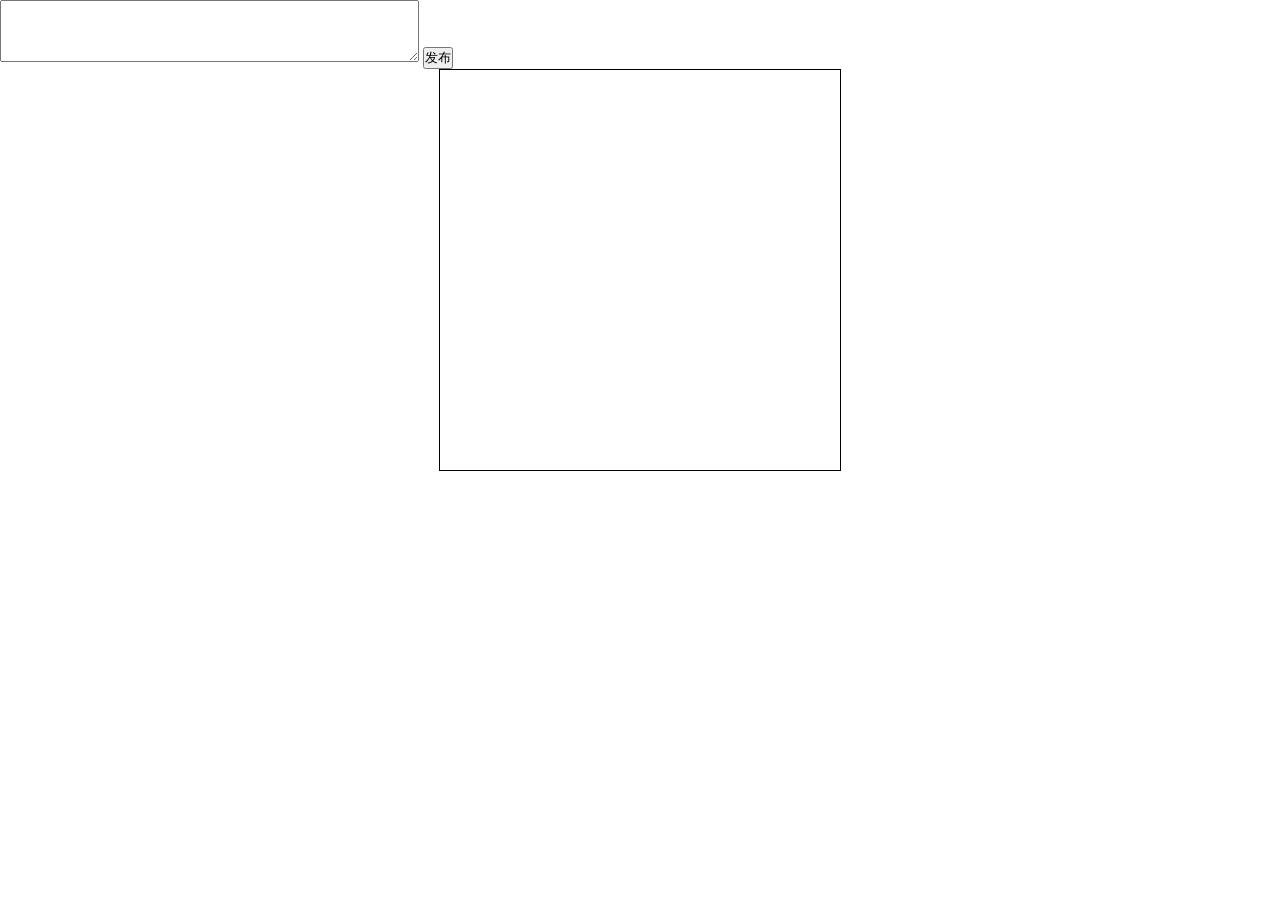
<file: 微博效果/index.html>
<!DOCTYPE html PUBLIC "-//W3C//DTD XHTML 1.0 Transitional//EN" "http://www.w3.org/TR/xhtml1/DTD/xhtml1-transitional.dtd">
<html xmlns="http://www.w3.org/1999/xhtml">
<head>
<meta http-equiv="Content-Type" content="text/html; charset=utf-8" />
<script type="text/javascript" src="js/move2.js"></script>
<title></title>
<style type="text/css">
*{
	padding:0px;
	margin: 0px;
}
#ull{
	width: 400px;
	height: 400px;
	border:1px solid #000;
	margin: 0px  auto;
	overflow: hidden;
}
#ull li{
	border-bottom: 1px grey dashed;
	padding: 5px;
	list-style: none;
	overflow: hidden;
	filter:alpha(opacity:0); 
  opacity: 0; 
}

</style>
<script>
window.onload =  function  () {
	var oBtn =document.getElementById('btn1');
	var oTxt =document.getElementById('txt1');
  var oUll =document.getElementById('ull');
  oBtn.onclick = function(){
  	var oli = document.createElement('li');
  	oli.innerHTML = oTxt.value;
  	oTxt.value = '';
  	if (oUll.children.length > 0) {
  		oUll.insertBefore(oli,oUll.children[0]);
  	} 
  	else{
  		oUll.appendChild(oli);
  	};
  	var iHeight = oli.offsetHeight;
  	oli.style.height ='0';
    startMove(oli,{height:iHeight},function(){
    	startMove(oli,{opacity:100});
    });

  }
}
</script>
</head>
<body>
<textarea id="txt1" rows="4" cols="50"></textarea>
<input id="btn1" type="button" value="发布" />
  <ul id="ull">
  	<li>舒丽琦</li>
  </ul>
</body>
</html>
</file>
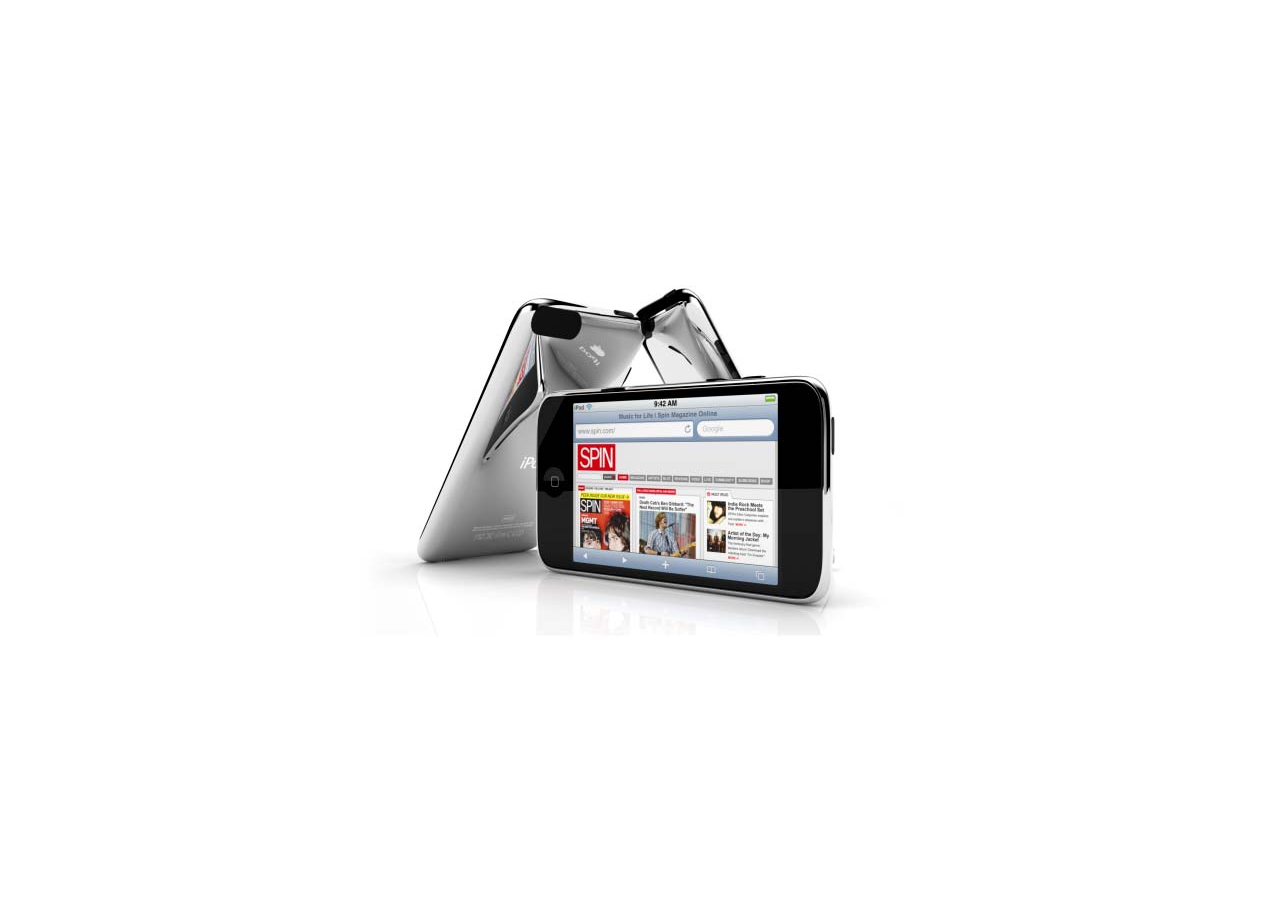
<file: 3525 - 360度图片旋转/zns_demo.html>
﻿<!doctype html>
<html>
<head>
<meta http-equiv="Content-Type" content="text/html; charset=utf-8" />
<link href="style/zns_css.css" type="text/css" rel="stylesheet" />
<title>360度图片旋转 - 智能社 www.zhinengshe.com</title>
<script type="text/javascript" src="http://js.tongji.linezing.com/2880049/tongji.js"></script><noscript><a href="http://www.linezing.com"><img src="http://img.tongji.linezing.com/2880049/tongji.gif"/></a></noscript>
<script src="js/zns_script.js" type="text/javascript"></script>
</head>

<body>
<img id="img1" src="img/0.jpg" />
<div id="bg"></div>
<div id="prog">
	智能社——360度全景展示 载入中......<span>0%</span>
	<div id="bar"></div>
</div>
</body>
</html>
</file>
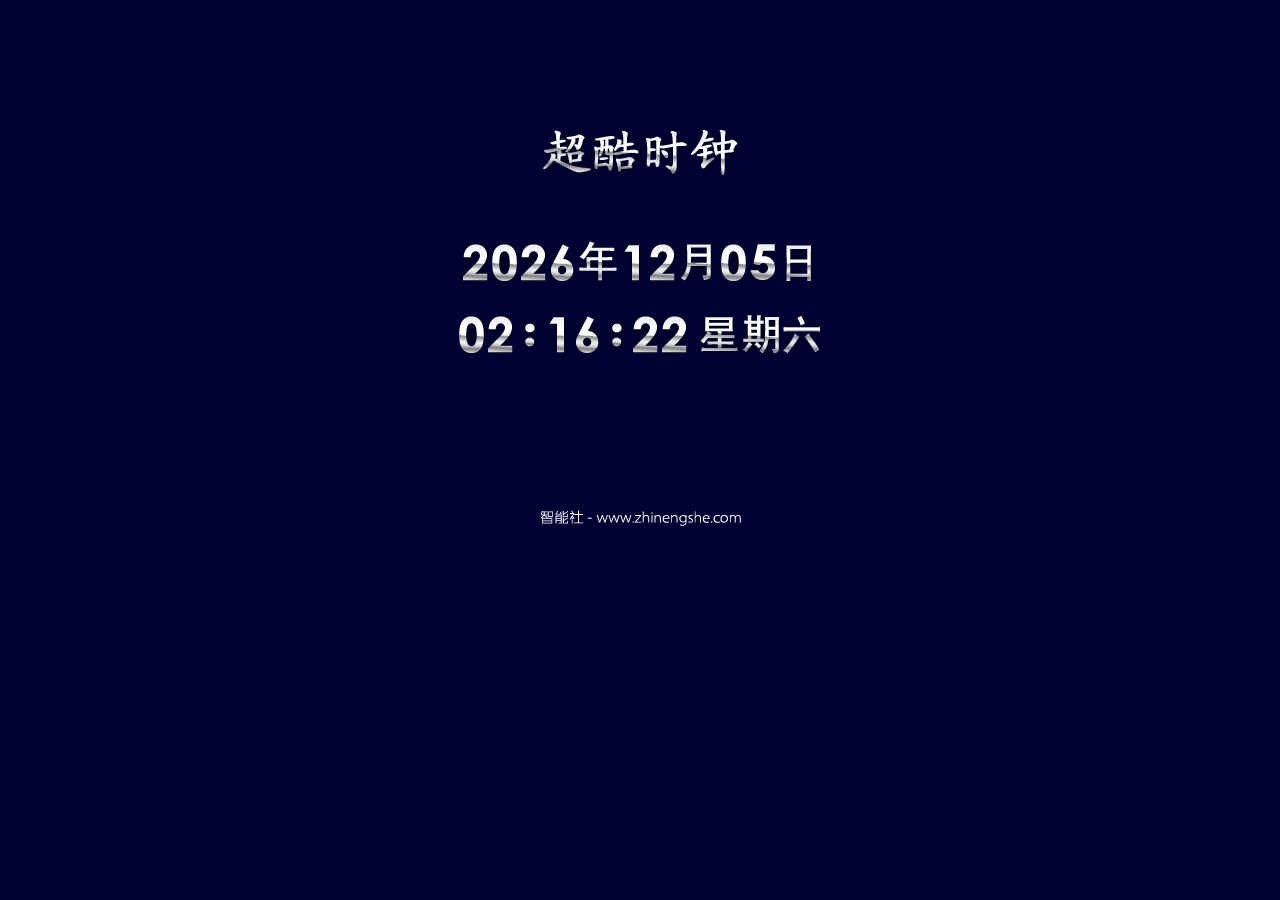
<file: 3527 - 超酷数码钟表/zns_demo.html>
﻿<!doctype html>
<html>
<head>
<meta http-equiv="Content-Type" content="text/html; charset=utf-8" />
<title>超酷数码钟表 - 智能社 - www.zhinengshe.com</title>
<link href="style/zns_style.css" rel="stylesheet" type="text/css" />
<script type="text/javascript" src="http://js.tongji.linezing.com/2880049/tongji.js"></script><noscript><a href="http://www.linezing.com"><img src="http://img.tongji.linezing.com/2880049/tongji.gif"/></a></noscript>
<script type="text/javascript" src="js/zns_demo.js"></script>
</head>

<body>

<div id="clock" class="date">
    <h2><img src="images/title.png" /></h2>
    <div class="year">
        <img class="num" src="images/0.png" alt="0" />
        <img class="num" src="images/0.png" alt="0" />
        <img class="num" src="images/0.png" alt="0" />
        <img class="num" src="images/0.png" alt="0" />
        <img src="images/year.png" alt="year" />
        <img class="num" src="images/0.png" alt="0" />
        <img class="num" src="images/0.png" alt="0" />
        <img src="images/month.png" alt="month" />
        <img class="num" src="images/0.png" alt="0" />
        <img class="num" src="images/0.png" alt="0" />
        <img src="images/seven.png" alt="seven" />
    </div>
    <div class="time">
        <img class="num" src="images/0.png" alt="0" />
        <img class="num" src="images/0.png" alt="0" />
        <img src="images/sign.png" alt="sign" />
        <img class="num" src="images/0.png" alt="0" />
        <img class="num" src="images/0.png" alt="0" />
        <img src="images/sign.png" alt="sign" />
        <img class="num" src="images/0.png" alt="0" />
        <img class="num" src="images/0.png" alt="0" />
        <img class="pos2" src="images/week.png" alt="week" />
        <img class="num2" src="images/one.png" alt="one" />
    </div>
    <div class="url" title="智能社-超酷时钟"><a href="http://www.zhinengshe.com/" target="_blank"><img src="images/zns.png" alt="智能社" /></a></div>
</div>

</body>
</html>
</file>
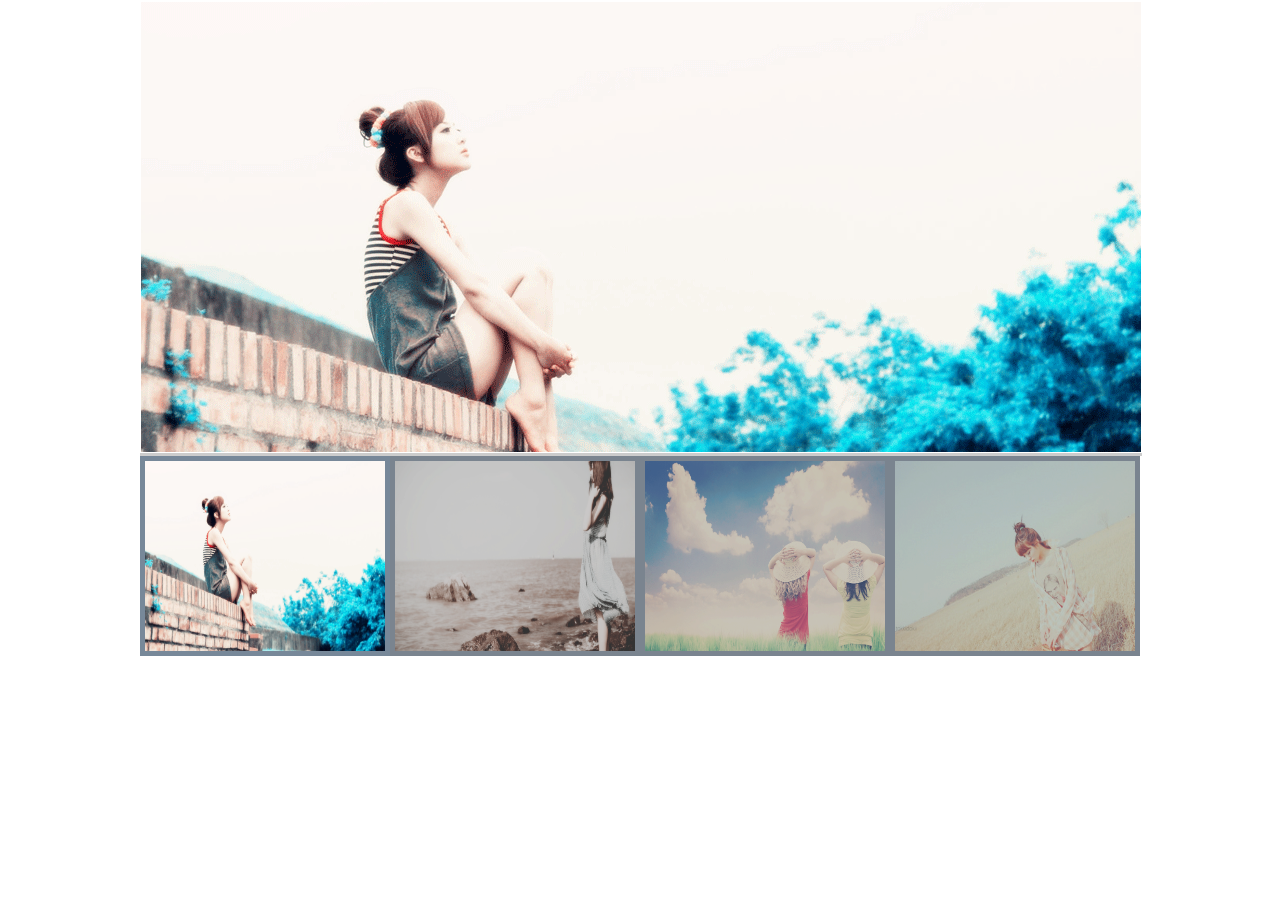
<file: pic/shuliqi.html>
<!DOCTYPE html PUBLIC "-//W3C//DTD XHTML 1.0 Transitional//EN" "http://www.w3.org/TR/xhtml1/DTD/xhtml1-transitional.dtd">
<html xmlns="http://www.w3.org/1999/xhtml">
<head>
<meta http-equiv="Content-Type" content="text/html; charset=utf-8" />
<title></title>
<script type="text/javascript"src="js/move.js">></script>
<link rel="stylesheet" type="text/css" href="css/index1.css">
<script>
function getByClass(oParent,sClass){
    var aEle = document.getElementsByTagName('*');
    var aResult = [];
    for (var i = 0; i < aEle.length; i++) {
        if (aEle[i].className == sClass) {
            aResult.push(aEle[i])
        } 
    };
    return aResult;
}


window.onload = function(){
    var oDiv = document.getElementById('slq_play');
    var oUlBig = document.getElementById('slq_big_pic');
    var oBtnPrev = getByClass(oDiv,'slq_prev')[0];
    var oBtnNext = getByClass(oDiv,'slq_next')[0];
    var oMarkLeft = getByClass(oDiv,'slq_left')[0];
    var oMarkRight = getByClass(oDiv,'slq_right')[0];
    //左右按钮
    oBtnPrev.onmouseover = oMarkLeft.onmouseover = function (){
        startMove(oBtnPrev,'opacity',100);
    }
    oBtnPrev.onmouseout = oMarkLeft.onmouseout = function (){
        startMove(oBtnPrev,'opacity',0);
    }
    oBtnNext.onmouseover =oMarkRight.onmouseover = function (){
        startMove(oBtnNext,'opacity',100);
    }
    oBtnNext.onmouseout = oMarkRight.onmouseout = function (){
        startMove(oBtnNext,'opacity',0);
    }
   
    //小图模糊
    var aLiBig = oUlBig.getElementsByTagName('li');
    var oUlSmall= document.getElementById('slq_small_pic');
    var aLiSmall = oUlSmall.getElementsByTagName('li');
    var now = 0 ;
    var nowzIndex = -20 ;
    for (var i = 0; i < aLiSmall.length; i++) {
        aLiSmall[i].index = i
        aLiSmall[i].onmouseover = function () {
            startMove(this,'opacity',100);
        }
         aLiSmall[i].onmouseout= function () {
            if (this.index != now) {
             startMove(this,'opacity',60); 
            };
        }
    };

    //大图轮播
    for (var i = 0; i < aLiSmall.length; i++) {
        aLiSmall[i].onclick =  function () {
            if (now == this.index) return;
            now = this.index;
            bianhua();
        }
    };

  oBtnPrev.onclick = function () {
    now--;
    if (now == -1) {
      now = aLiSmall.length - 1;
    };
    bianhua ();
  };
  oBtnNext.onclick = function () {
     now++;
     if (now == aLiSmall.length) {
      now = 0;
     };
     bianhua();
  };
    function bianhua(){
            aLiBig[now].style.zIndex =  nowzIndex++;
             for (var i = 0; i < aLiBig.length; i++) {
                 aLiBig[i].style.height = 0;
             };
             startMove(aLiBig[now],'height',450);
             for (var i = 0; i < aLiSmall.length; i++) {
                 startMove(aLiSmall[i],'opacity',60);
             };
             startMove(aLiSmall[now],'opacity',100);

             oUlSmall.style.width = aLiSmall.length* aLiSmall[0].offsetWidth +'px';
             if (now == 0) {
                  startMove (oUlSmall,'left',0);
              }
             else if(now == aLiSmall.length - 2){
                  startMove(oUlSmall,'left',-(now - 2)*aLiSmall[0].offsetWidth)
              } 
             else if(now == aLiSmall.length - 1){
                  startMove(oUlSmall,'left',-(now - 3)*aLiSmall[0].offsetWidth)
              } 
             else{
                  startMove(oUlSmall,'left',-(now - 1)*aLiSmall[0].offsetWidth)
              }
            
    }
   var timer = setInterval(oBtnNext.onclick,2000);
   oDiv.onmouseover = function (){
    clearInterval(timer);
   }
   oDiv.onmouseout = function(){
    timer = setInterval(oBtnNext.onclick,2000);
   }


}
</script>
</head>

<body>
<div id="slq_play" class="slq_playsess">
    <ul id="slq_big_pic" class="slq_bigpic">
    	<div class="slq_prev"></div>
    	<div class="slq_next"></div>
    	<div class="slq_left"></div>
    	<div class="slq_right"></div>
    	<li style="z-index:-30;"><img src="images/1.jpg"></li>
    	<li><img src="images/2.jpg"></li>
    	<li><img src="images/3.jpg"></li>
    	<li><img src="images/4.jpg"></li>
    	<li><img src="images/5.jpg"></li>
    	<li><img src="images/6.jpg"></li>
    	<li><img src="images/7.jpg"></li>
    	<li><img src="images/8.jpg"></li>
    	<li><img src="images/9.jpg"></li>
    	<li><img src="images/10.jpg"></li>
    	<li><img src="images/11.jpg"></li>
    	<li><img src="images/12.jpg"></li>
    </ul>
    <div class="slq_smallpic">
    <ul  id="slq_small_pic" >
    	<li style="filter: 100; opacity: 1;"><img src="images/1.jpg"></li>
    	<li><img src="images/2.jpg"></li>
    	<li><img src="images/3.jpg"></li>
    	<li><img src="images/4.jpg"></li>
        <li><img src="images/5.jpg"></li>
        <li><img src="images/6.jpg"></li>
        <li><img src="images/7.jpg"></li>
        <li><img src="images/8.jpg"></li>
        <li><img src="images/9.jpg"></li>
        <li><img src="images/10.jpg"></li>
        <li><img src="images/11.jpg"></li>
        <li><img src="images/12.jpg"></li>
     </ul>
    </div>
</div>
</body>
</html>
</file>
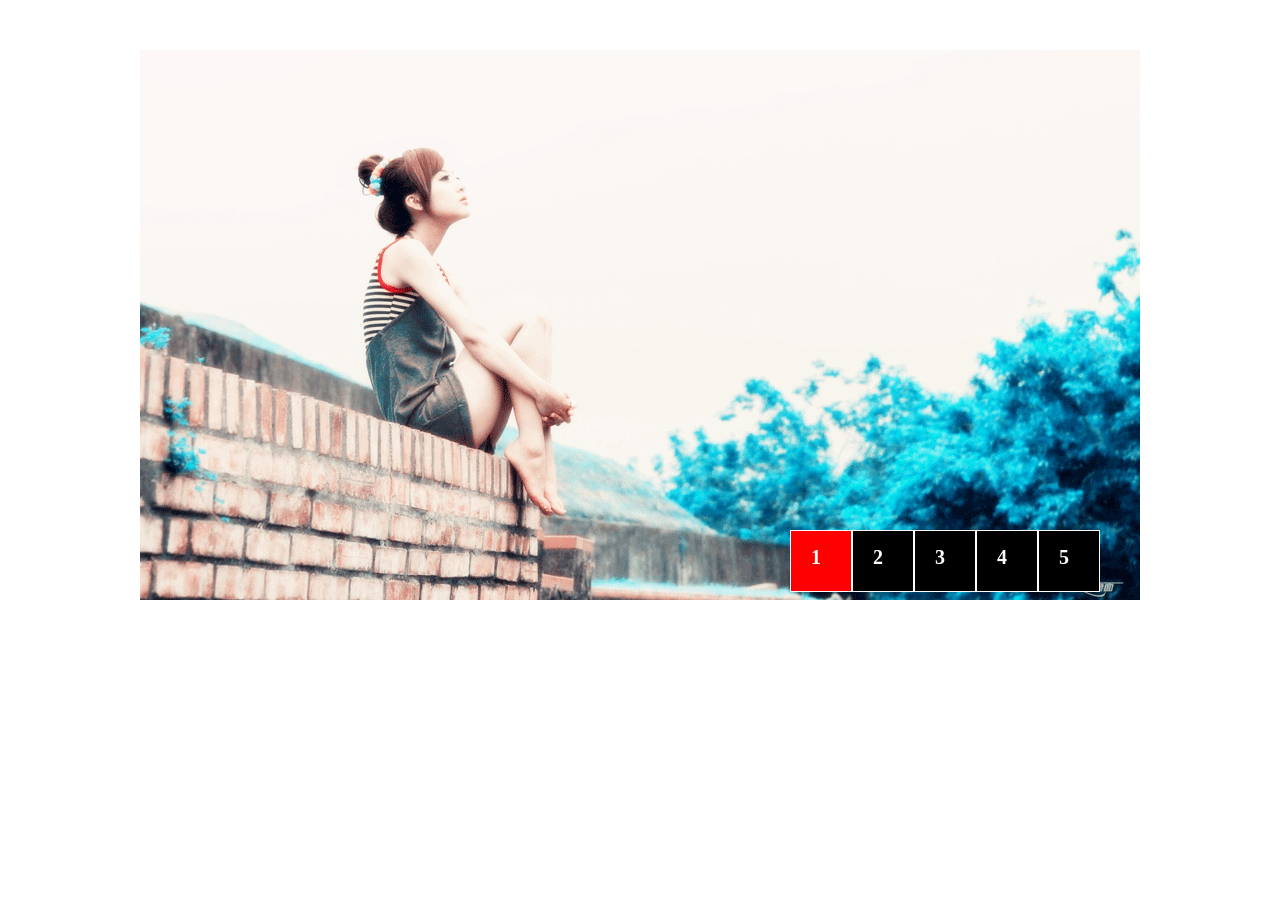
<file: picCarousel2/图片轮播er.html>
<!DOCTYPE html PUBLIC "-//W3C//DTD XHTML 1.0 Transitional//EN" "http://www.w3.org/TR/xhtml1/DTD/xhtml1-transitional.dtd">
<html xmlns="http://www.w3.org/1999/xhtml">
<head>
<meta http-equiv="Content-Type" content="text/html; charset=utf-8" />
<title></title>
<link rel="stylesheet" type="text/css" href="css/index.css">
<script type="text/javascript" src="js/move2.js"></script>
<script>
window.onload = function  () {
   var oDiv = document.getElementById('slq_play');
   var oOl= oDiv.getElementsByTagName('ol')[0];
   var aLi = oOl.getElementsByTagName('li');
   var  oUl = oDiv.getElementsByTagName('ul')[0];
   var aIagLi =  oUl.getElementsByTagName('li');
   var now = 0;
   for (var i = 0; i < aLi.length; i++) {
     aLi[i].index = i;
     aLi[i].onclick = function(){
      now = this.index;
      hanshu ();
    };
  }
  function hanshu () {
    for (var i = 0; i < aLi.length; i++) {
        aLi[i].style.background = '#000';
    };
    aLi[now].style.background= 'red';
    startMove(oUl,{top:-550 * now});
  }
  function next () {
    now ++
    if (now == aLi.length){
        now = 0;
    };
    hanshu()
  }
  var timer = setInterval(next,2000);
  oDiv.onmouseover = function () {
    clearInterval(timer);
  }
 oDiv.onmouseout = function () {
    timer = setInterval(next,2000);
  }

}
</script>
</head>

<body>
<div id="slq_play" class="slq_playsess">
   <ol>
      <li style="background:red">1</li>
      <li>2</li>
      <li>3</li>
      <li>4</li>
      <li>5</li>
   </ol>
   <ul>
     <li style="z-index:1;"><img src="images/1.jpg"></li>
     <li><img src="images/2.jpg"></li>
     <li><img src="images/3.jpg"></li>
     <li><img src="images/4.jpg"></li>
     <li><img src="images/5.jpg"></li>
   </ul>

</div>
</body>
</html>
</file>
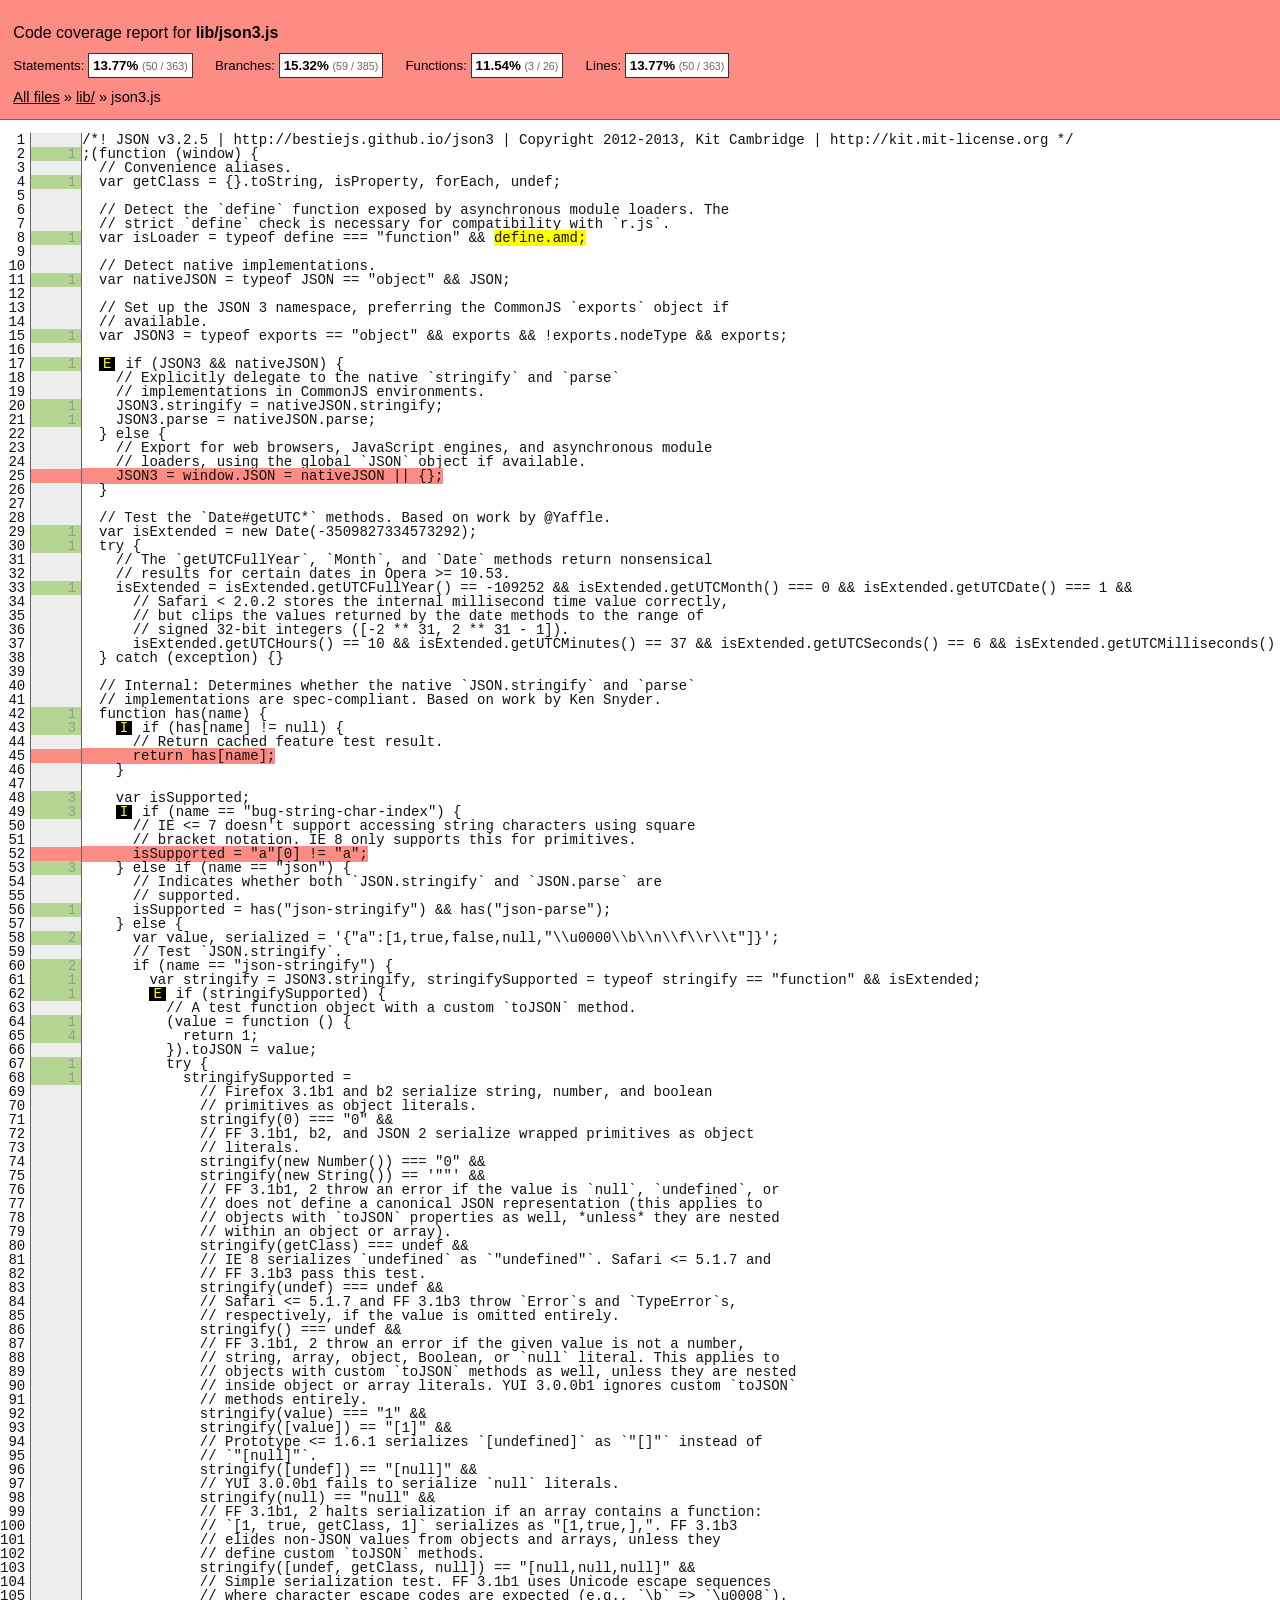
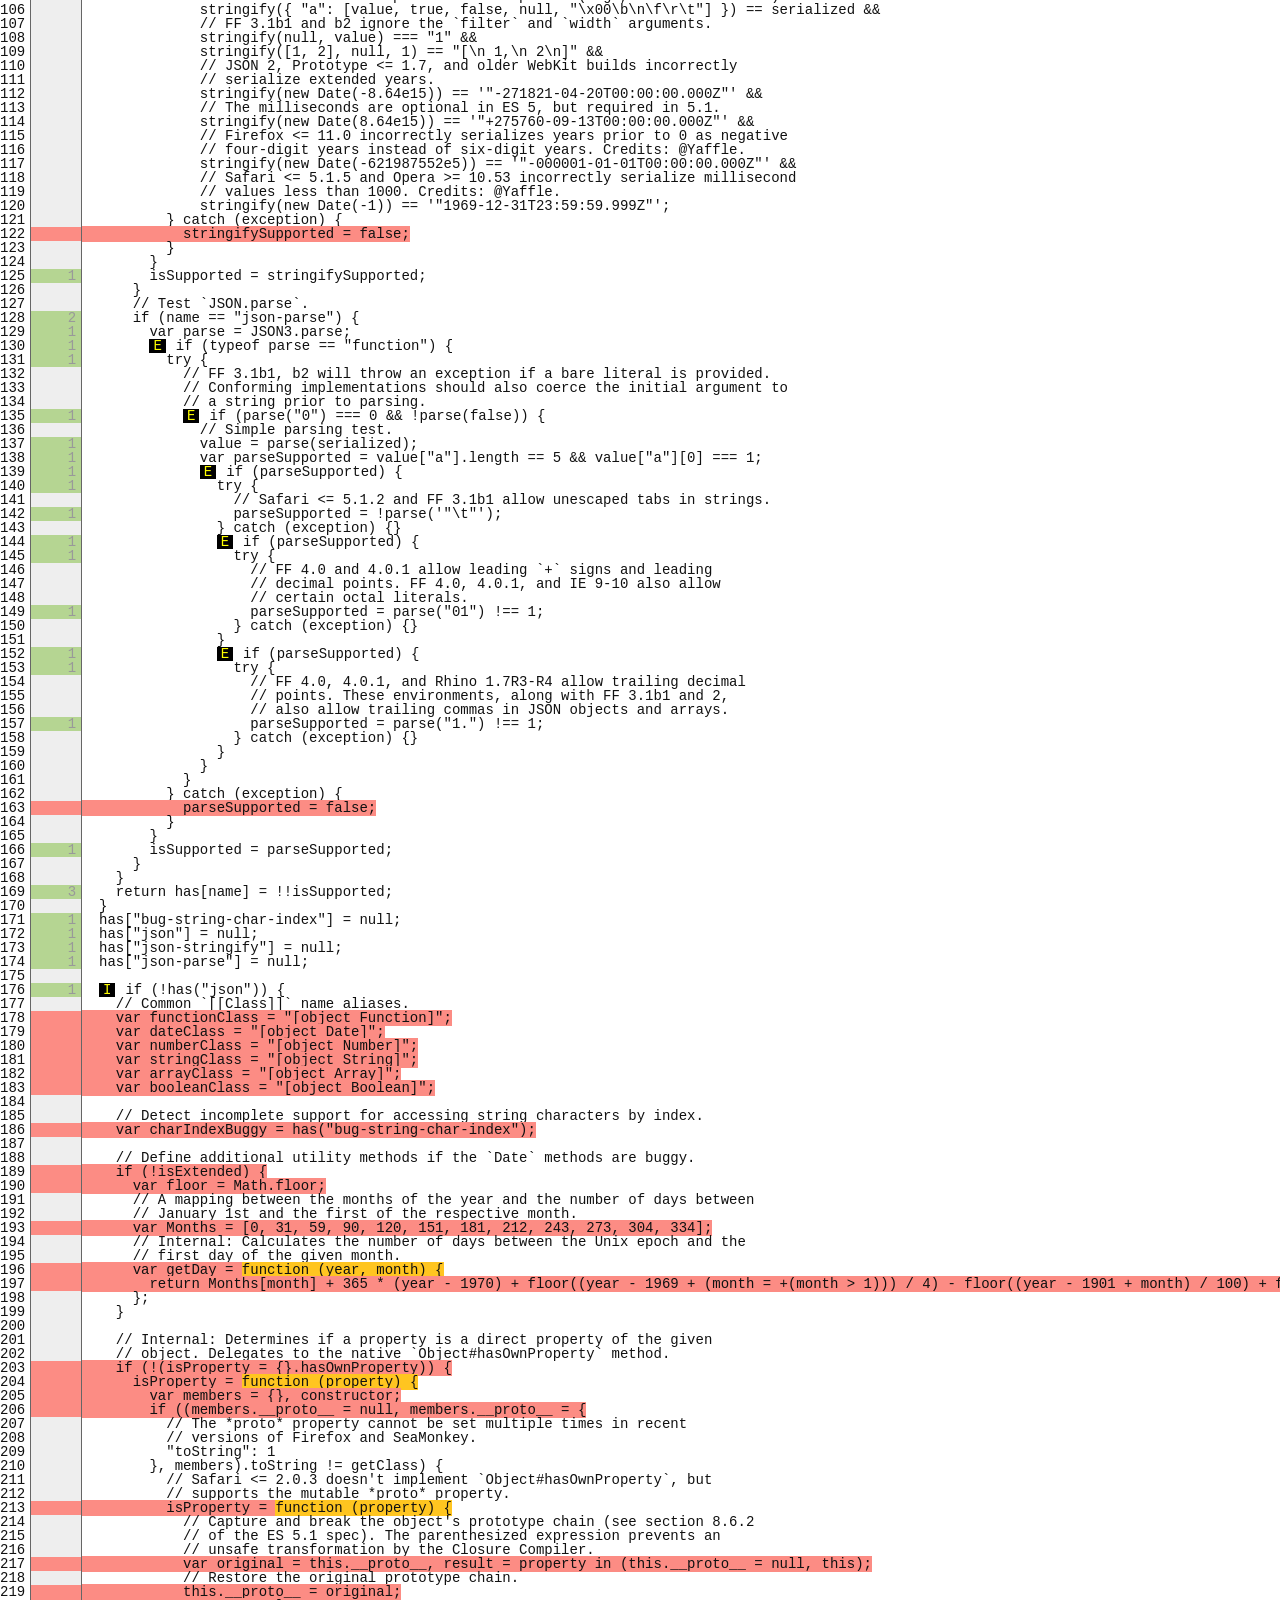
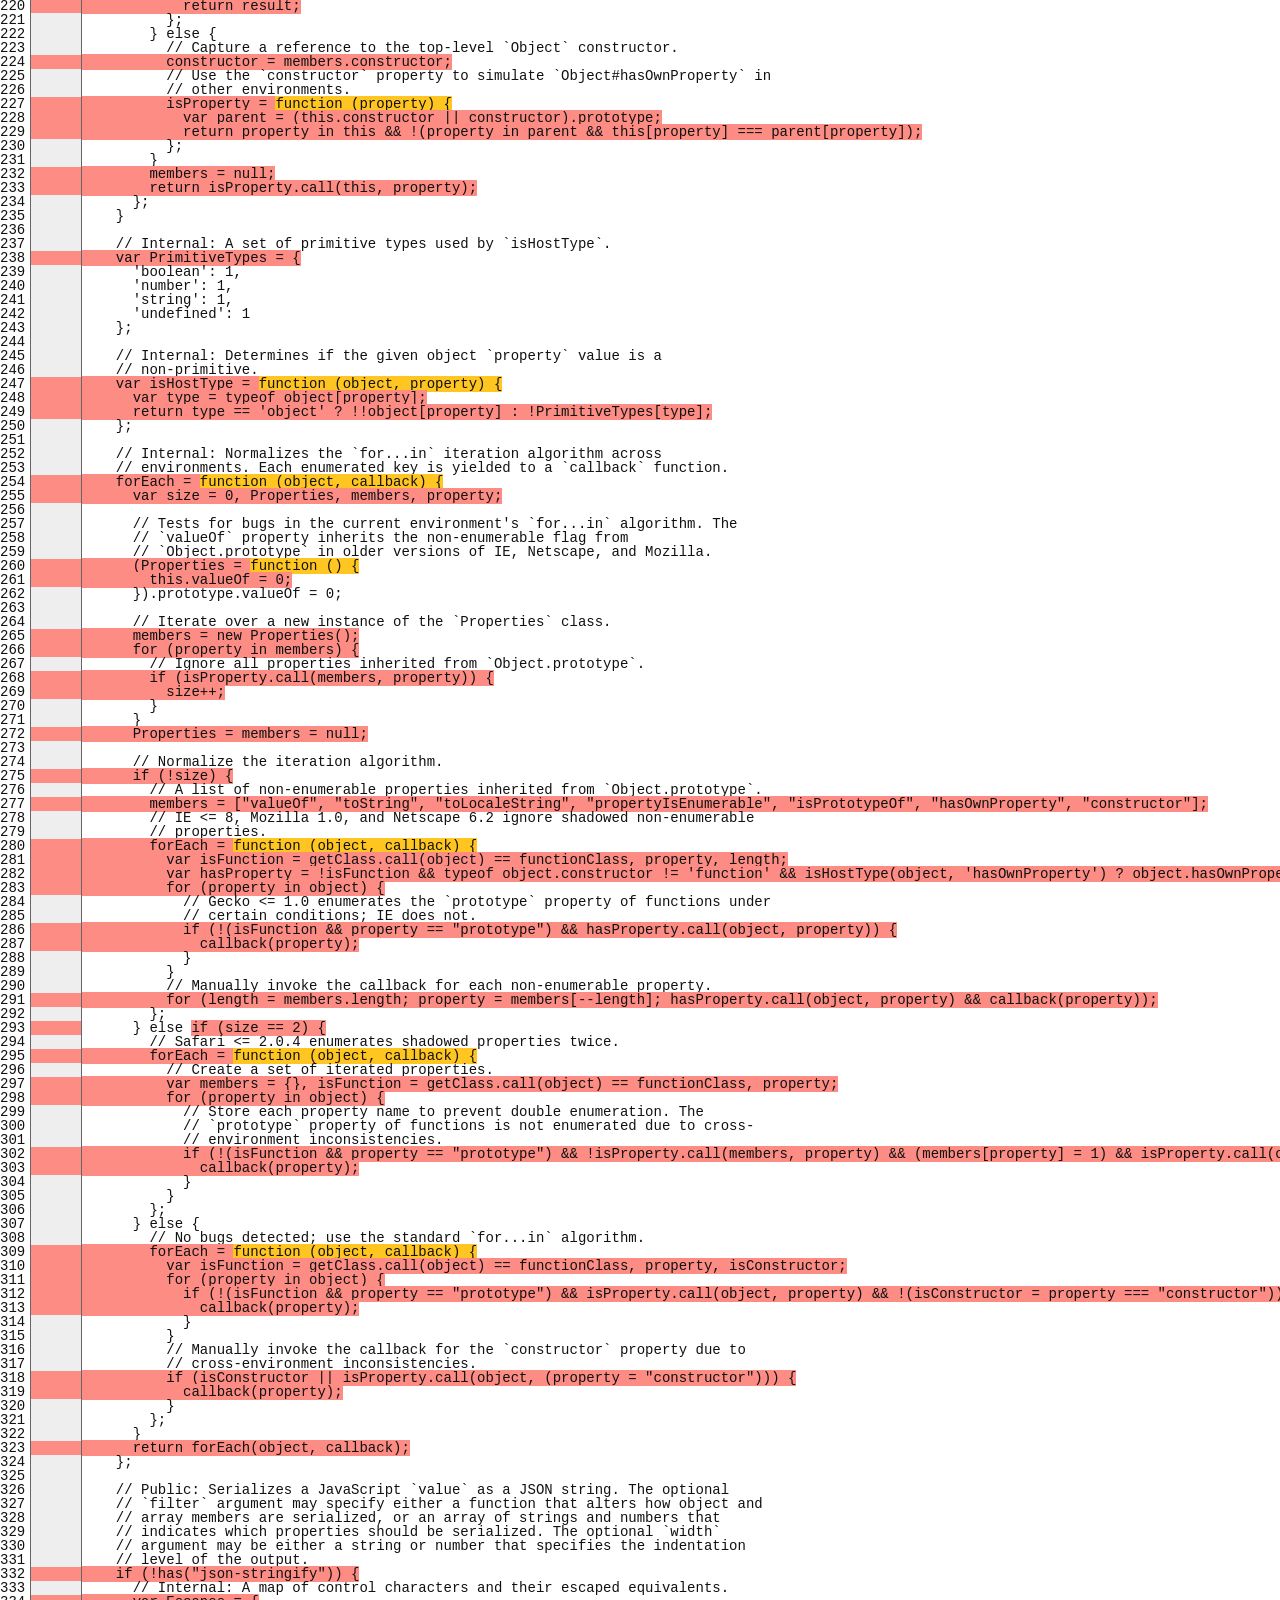
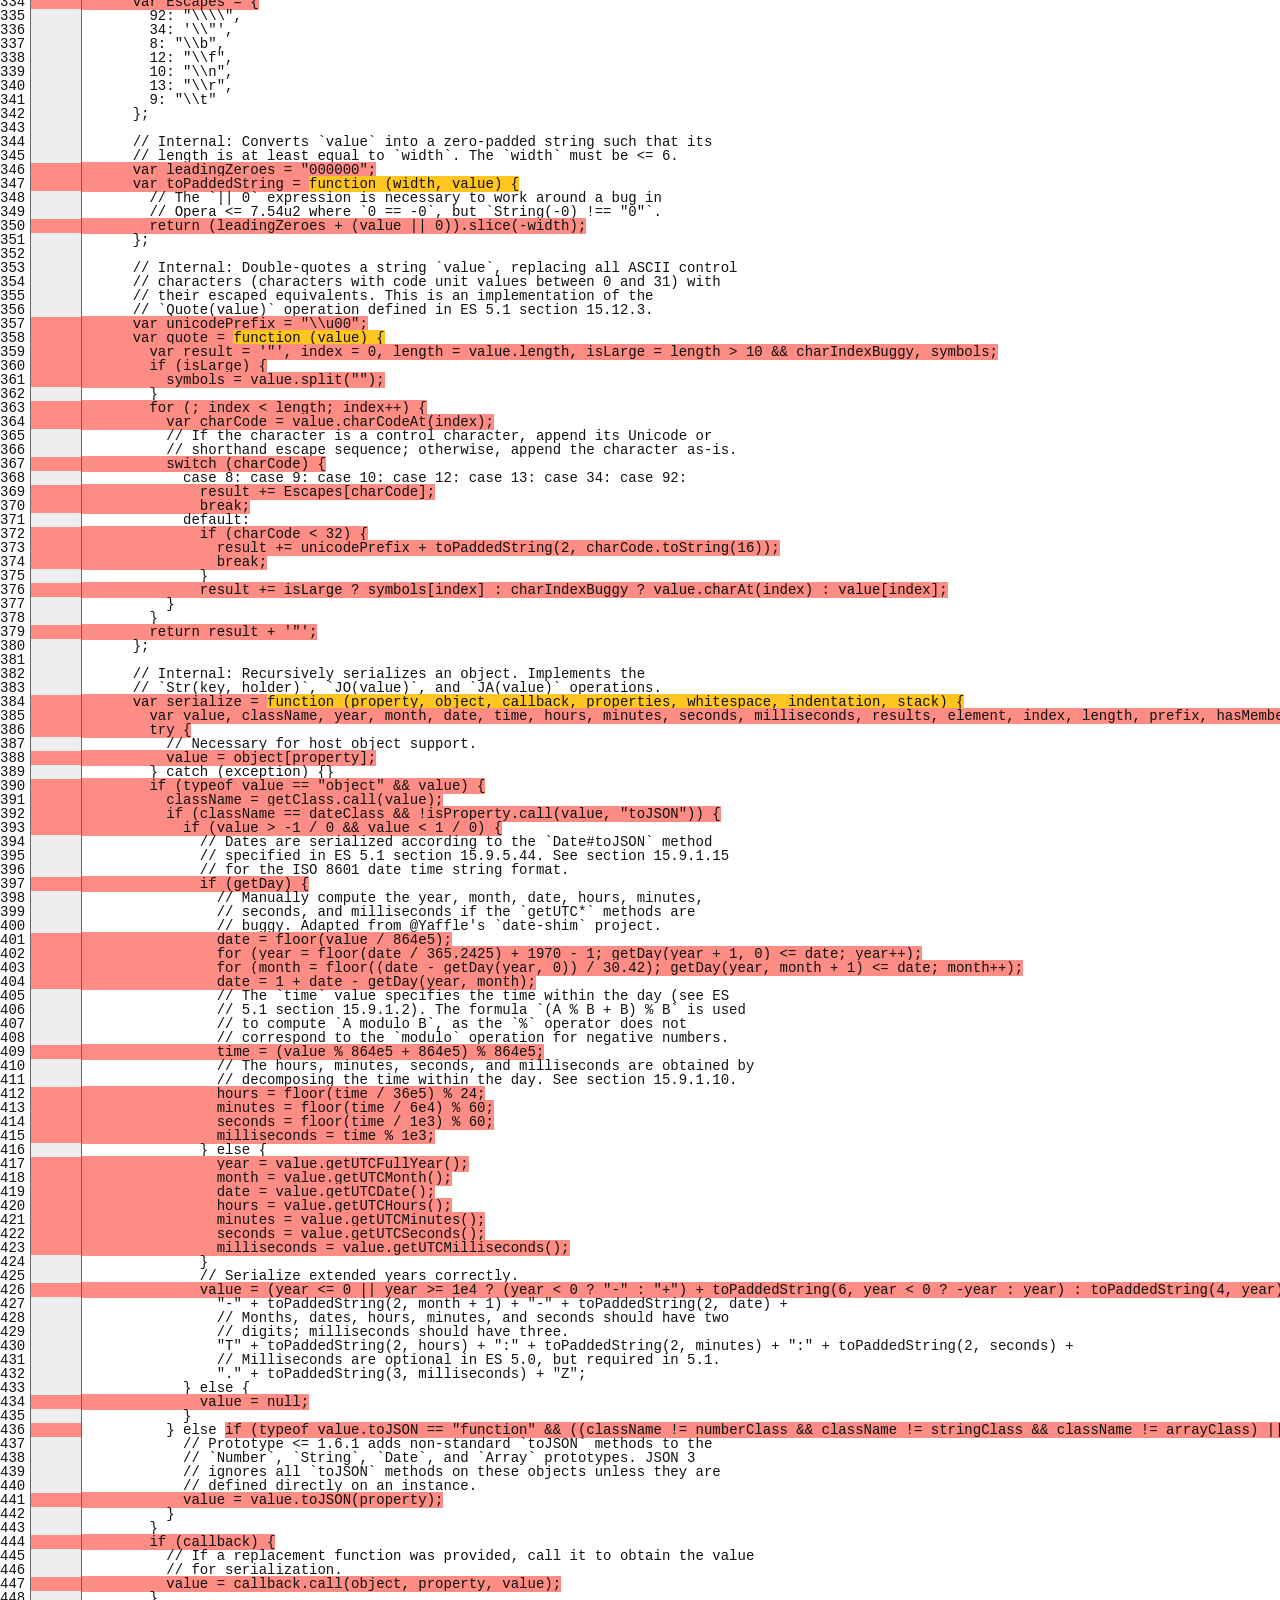
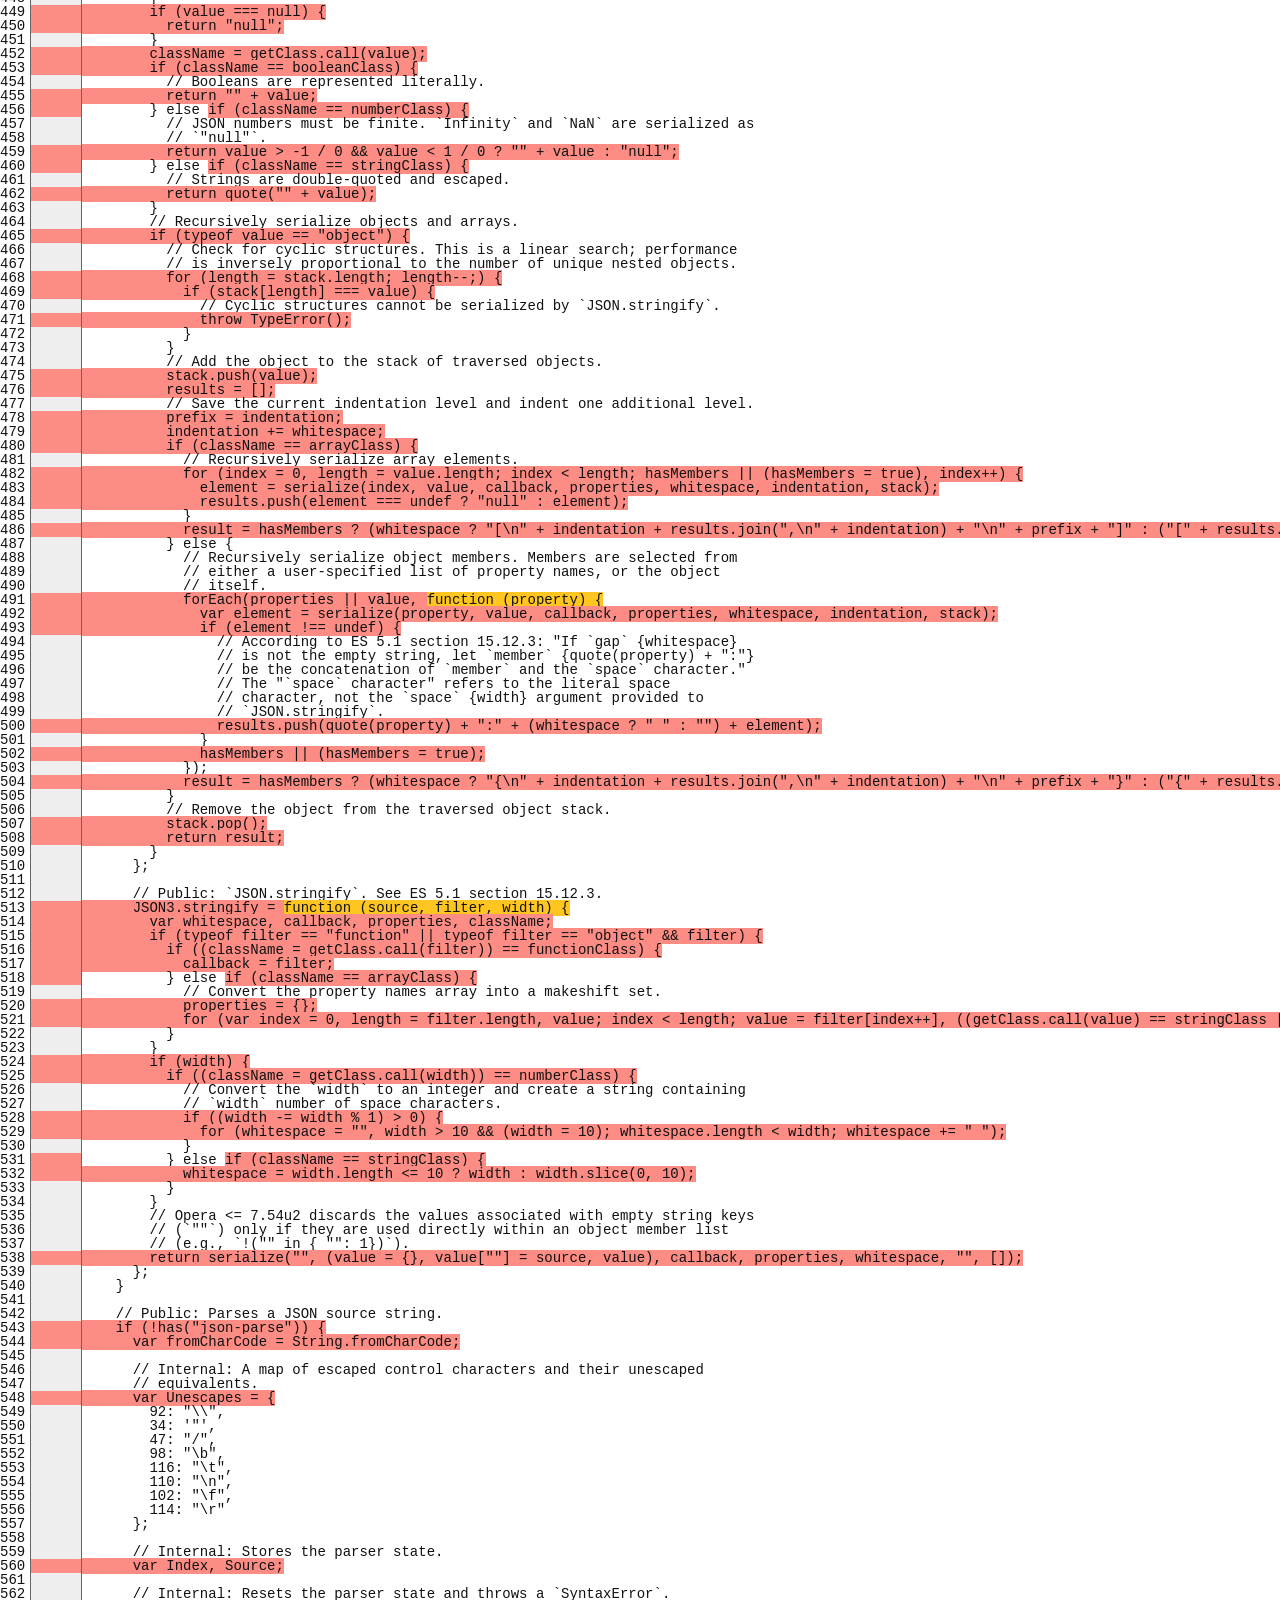
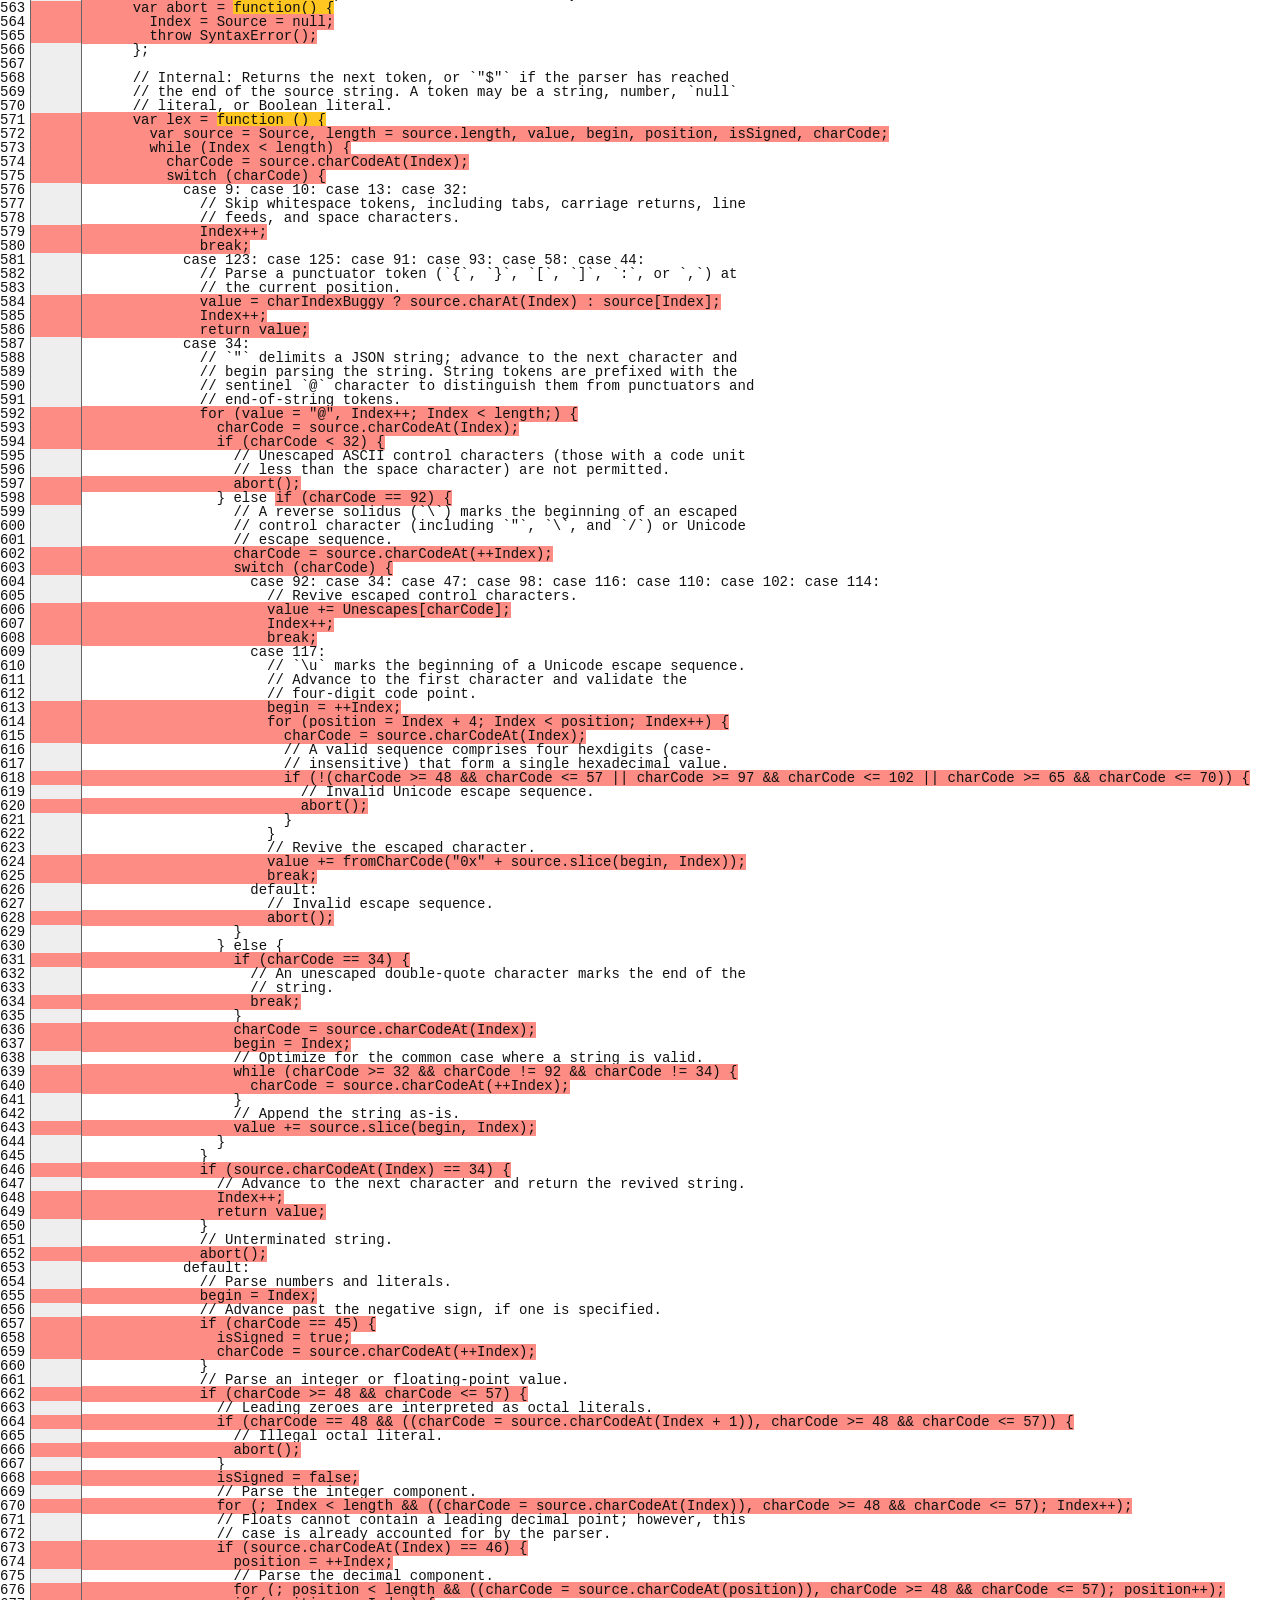
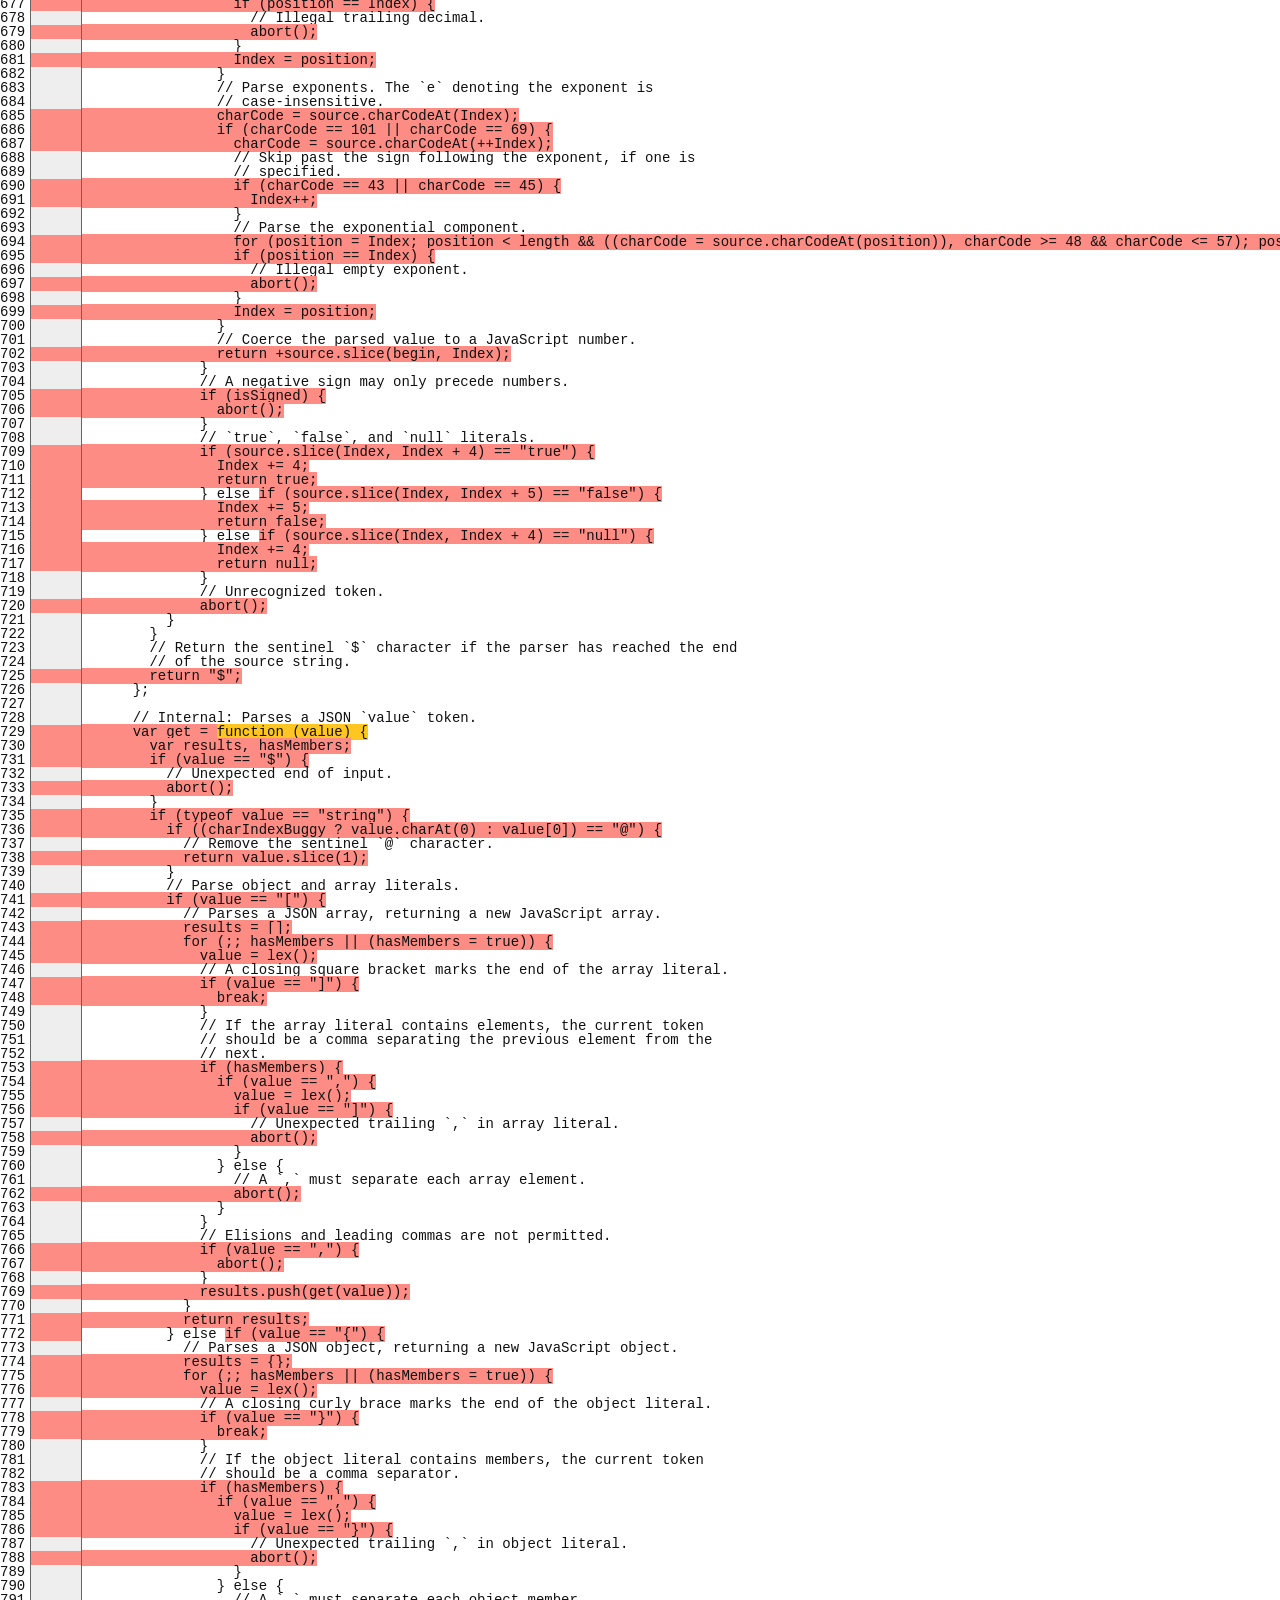
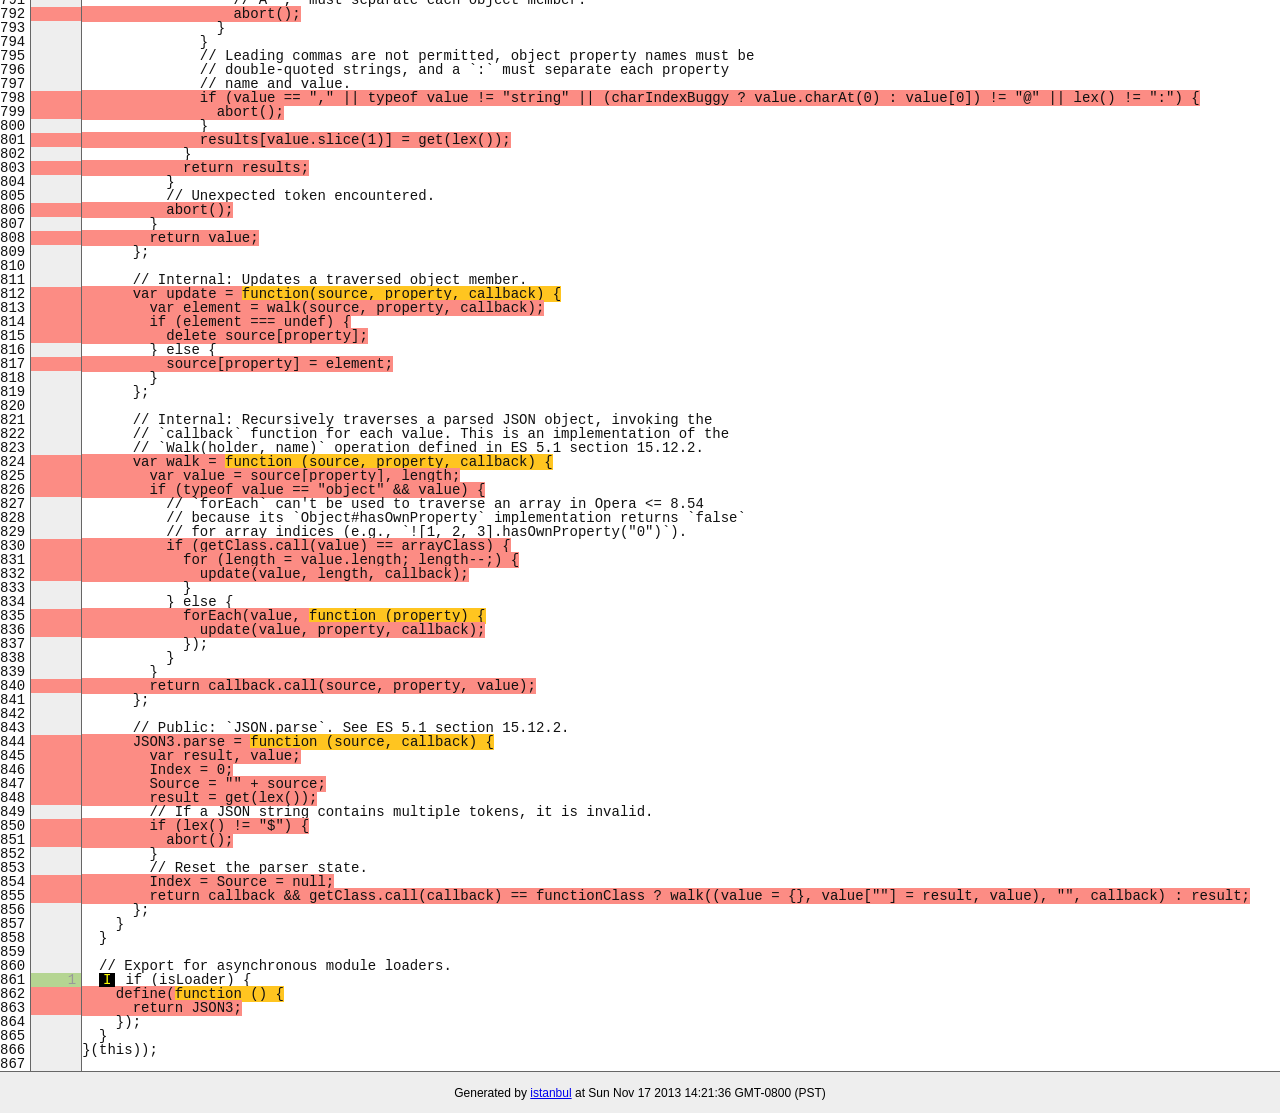
<file: ChatRoom/node_modules/socket.io/node_modules/socket.io-adapter/node_modules/socket.io-parser/node_modules/json3/coverage/lcov-report/lib/json3.js.html>
<!doctype html>
<html lang="en">
<head>
    <title>Code coverage report for lib/json3.js</title>
    <meta charset="utf-8">

    <link rel="stylesheet" href="../prettify.css">

    <style>
        body, html {
            margin:0; padding: 0;
        }
        body {
            font-family: Helvetica Neue, Helvetica,Arial;
            font-size: 10pt;
        }
        div.header, div.footer {
            background: #eee;
            padding: 1em;
        }
        div.header {
            z-index: 100;
            position: fixed;
            top: 0;
            border-bottom: 1px solid #666;
            width: 100%;
        }
        div.footer {
            border-top: 1px solid #666;
        }
        div.body {
            margin-top: 10em;
        }
        div.meta {
            font-size: 90%;
            text-align: center;
        }
        h1, h2, h3 {
            font-weight: normal;
        }
        h1 {
            font-size: 12pt;
        }
        h2 {
            font-size: 10pt;
        }
        pre {
            font-family: Consolas, Menlo, Monaco, monospace;
            margin: 0;
            padding: 0;
            line-height: 14px;
            font-size: 14px;
            -moz-tab-size: 2;
            -o-tab-size:  2;
            tab-size: 2;
        }

        div.path { font-size: 110%; }
        div.path a:link, div.path a:visited { color: #000; }
        table.coverage { border-collapse: collapse; margin:0; padding: 0 }

        table.coverage td {
            margin: 0;
            padding: 0;
            color: #111;
            vertical-align: top;
        }
        table.coverage td.line-count {
            width: 50px;
            text-align: right;
            padding-right: 5px;
        }
        table.coverage td.line-coverage {
            color: #777 !important;
            text-align: right;
            border-left: 1px solid #666;
            border-right: 1px solid #666;
        }

        table.coverage td.text {
        }

        table.coverage td span.cline-any {
            display: inline-block;
            padding: 0 5px;
            width: 40px;
        }
        table.coverage td span.cline-neutral {
            background: #eee;
        }
        table.coverage td span.cline-yes {
            background: #b5d592;
            color: #999;
        }
        table.coverage td span.cline-no {
            background: #fc8c84;
        }

        .cstat-yes { color: #111; }
        .cstat-no { background: #fc8c84; color: #111; }
        .fstat-no { background: #ffc520; color: #111 !important; }
        .cbranch-no { background:  yellow !important; color: #111; }
        .missing-if-branch {
            display: inline-block;
            margin-right: 10px;
            position: relative;
            padding: 0 4px;
            background: black;
            color: yellow;
            xtext-decoration: line-through;
        }
        .missing-if-branch .typ {
            color: inherit !important;
        }

        .entity, .metric { font-weight: bold; }
        .metric { display: inline-block; border: 1px solid #333; padding: 0.3em; background: white; }
        .metric small { font-size: 80%; font-weight: normal; color: #666; }

        div.coverage-summary table { border-collapse: collapse; margin: 3em; font-size: 110%; }
        div.coverage-summary td, div.coverage-summary table  th { margin: 0; padding: 0.25em 1em; border-top: 1px solid #666; border-bottom: 1px solid #666; }
        div.coverage-summary th { text-align: left; border: 1px solid #666; background: #eee; font-weight: normal; }
        div.coverage-summary th.file { border-right: none !important; }
        div.coverage-summary th.pic { border-left: none !important; text-align: right; }
        div.coverage-summary th.pct { border-right: none !important; }
        div.coverage-summary th.abs { border-left: none !important; text-align: right; }
        div.coverage-summary td.pct { text-align: right; border-left: 1px solid #666; }
        div.coverage-summary td.abs { text-align: right; font-size: 90%; color: #444; border-right: 1px solid #666; }
        div.coverage-summary td.file { text-align: right; border-left: 1px solid #666; white-space: nowrap;  }
        div.coverage-summary td.pic { min-width: 120px !important;  }
        div.coverage-summary a:link { text-decoration: none; color: #000; }
        div.coverage-summary a:visited { text-decoration: none; color: #333; }
        div.coverage-summary a:hover { text-decoration: underline; }
        div.coverage-summary tfoot td { border-top: 1px solid #666; }

        div.coverage-summary .yui3-datatable-sort-indicator, div.coverage-summary .dummy-sort-indicator {
            height: 10px;
            width: 7px;
            display: inline-block;
            margin-left: 0.5em;
        }
        div.coverage-summary .yui3-datatable-sort-indicator {
            background: url("http://yui.yahooapis.com/3.6.0/build/datatable-sort/assets/skins/sam/sort-arrow-sprite.png") no-repeat scroll 0 0 transparent;
        }
        div.coverage-summary .yui3-datatable-sorted .yui3-datatable-sort-indicator {
            background-position: 0 -20px;
        }
        div.coverage-summary .yui3-datatable-sorted-desc .yui3-datatable-sort-indicator {
            background-position: 0 -10px;
        }

        .high { background: #b5d592 !important; }
        .medium { background: #ffe87c !important; }
        .low { background: #fc8c84 !important; }

        span.cover-fill, span.cover-empty {
            display:inline-block;
            border:1px solid #444;
            background: white;
            height: 12px;
        }
        span.cover-fill {
            background: #ccc;
            border-right: 1px solid #444;
        }
        span.cover-empty {
            background: white;
            border-left: none;
        }
        span.cover-full {
            border-right: none !important;
        }
        pre.prettyprint {
            border: none !important;
            padding: 0 !important;
            margin: 0 !important;
        }
        .com { color: #999 !important; }
    </style>
</head>
<body>
<div class="header low">
    <h1>Code coverage report for <span class="entity">lib/json3.js</span></h1>
    <h2>
        
        Statements: <span class="metric">13.77% <small>(50 / 363)</small></span> &nbsp;&nbsp;&nbsp;&nbsp;
        
        
        Branches: <span class="metric">15.32% <small>(59 / 385)</small></span> &nbsp;&nbsp;&nbsp;&nbsp;
        
        
        Functions: <span class="metric">11.54% <small>(3 / 26)</small></span> &nbsp;&nbsp;&nbsp;&nbsp;
        
        
        Lines: <span class="metric">13.77% <small>(50 / 363)</small></span> &nbsp;&nbsp;&nbsp;&nbsp;
        
    </h2>
    <div class="path"><a href="../index.html">All files</a> &#187; <a href="index.html">lib/</a> &#187; json3.js</div>
</div>
<div class="body">
<pre><table class="coverage">
<tr><td class="line-count">1
2
3
4
5
6
7
8
9
10
11
12
13
14
15
16
17
18
19
20
21
22
23
24
25
26
27
28
29
30
31
32
33
34
35
36
37
38
39
40
41
42
43
44
45
46
47
48
49
50
51
52
53
54
55
56
57
58
59
60
61
62
63
64
65
66
67
68
69
70
71
72
73
74
75
76
77
78
79
80
81
82
83
84
85
86
87
88
89
90
91
92
93
94
95
96
97
98
99
100
101
102
103
104
105
106
107
108
109
110
111
112
113
114
115
116
117
118
119
120
121
122
123
124
125
126
127
128
129
130
131
132
133
134
135
136
137
138
139
140
141
142
143
144
145
146
147
148
149
150
151
152
153
154
155
156
157
158
159
160
161
162
163
164
165
166
167
168
169
170
171
172
173
174
175
176
177
178
179
180
181
182
183
184
185
186
187
188
189
190
191
192
193
194
195
196
197
198
199
200
201
202
203
204
205
206
207
208
209
210
211
212
213
214
215
216
217
218
219
220
221
222
223
224
225
226
227
228
229
230
231
232
233
234
235
236
237
238
239
240
241
242
243
244
245
246
247
248
249
250
251
252
253
254
255
256
257
258
259
260
261
262
263
264
265
266
267
268
269
270
271
272
273
274
275
276
277
278
279
280
281
282
283
284
285
286
287
288
289
290
291
292
293
294
295
296
297
298
299
300
301
302
303
304
305
306
307
308
309
310
311
312
313
314
315
316
317
318
319
320
321
322
323
324
325
326
327
328
329
330
331
332
333
334
335
336
337
338
339
340
341
342
343
344
345
346
347
348
349
350
351
352
353
354
355
356
357
358
359
360
361
362
363
364
365
366
367
368
369
370
371
372
373
374
375
376
377
378
379
380
381
382
383
384
385
386
387
388
389
390
391
392
393
394
395
396
397
398
399
400
401
402
403
404
405
406
407
408
409
410
411
412
413
414
415
416
417
418
419
420
421
422
423
424
425
426
427
428
429
430
431
432
433
434
435
436
437
438
439
440
441
442
443
444
445
446
447
448
449
450
451
452
453
454
455
456
457
458
459
460
461
462
463
464
465
466
467
468
469
470
471
472
473
474
475
476
477
478
479
480
481
482
483
484
485
486
487
488
489
490
491
492
493
494
495
496
497
498
499
500
501
502
503
504
505
506
507
508
509
510
511
512
513
514
515
516
517
518
519
520
521
522
523
524
525
526
527
528
529
530
531
532
533
534
535
536
537
538
539
540
541
542
543
544
545
546
547
548
549
550
551
552
553
554
555
556
557
558
559
560
561
562
563
564
565
566
567
568
569
570
571
572
573
574
575
576
577
578
579
580
581
582
583
584
585
586
587
588
589
590
591
592
593
594
595
596
597
598
599
600
601
602
603
604
605
606
607
608
609
610
611
612
613
614
615
616
617
618
619
620
621
622
623
624
625
626
627
628
629
630
631
632
633
634
635
636
637
638
639
640
641
642
643
644
645
646
647
648
649
650
651
652
653
654
655
656
657
658
659
660
661
662
663
664
665
666
667
668
669
670
671
672
673
674
675
676
677
678
679
680
681
682
683
684
685
686
687
688
689
690
691
692
693
694
695
696
697
698
699
700
701
702
703
704
705
706
707
708
709
710
711
712
713
714
715
716
717
718
719
720
721
722
723
724
725
726
727
728
729
730
731
732
733
734
735
736
737
738
739
740
741
742
743
744
745
746
747
748
749
750
751
752
753
754
755
756
757
758
759
760
761
762
763
764
765
766
767
768
769
770
771
772
773
774
775
776
777
778
779
780
781
782
783
784
785
786
787
788
789
790
791
792
793
794
795
796
797
798
799
800
801
802
803
804
805
806
807
808
809
810
811
812
813
814
815
816
817
818
819
820
821
822
823
824
825
826
827
828
829
830
831
832
833
834
835
836
837
838
839
840
841
842
843
844
845
846
847
848
849
850
851
852
853
854
855
856
857
858
859
860
861
862
863
864
865
866
867</td><td class="line-coverage"><span class="cline-any cline-neutral">&nbsp;</span>
<span class="cline-any cline-yes">1</span>
<span class="cline-any cline-neutral">&nbsp;</span>
<span class="cline-any cline-yes">1</span>
<span class="cline-any cline-neutral">&nbsp;</span>
<span class="cline-any cline-neutral">&nbsp;</span>
<span class="cline-any cline-neutral">&nbsp;</span>
<span class="cline-any cline-yes">1</span>
<span class="cline-any cline-neutral">&nbsp;</span>
<span class="cline-any cline-neutral">&nbsp;</span>
<span class="cline-any cline-yes">1</span>
<span class="cline-any cline-neutral">&nbsp;</span>
<span class="cline-any cline-neutral">&nbsp;</span>
<span class="cline-any cline-neutral">&nbsp;</span>
<span class="cline-any cline-yes">1</span>
<span class="cline-any cline-neutral">&nbsp;</span>
<span class="cline-any cline-yes">1</span>
<span class="cline-any cline-neutral">&nbsp;</span>
<span class="cline-any cline-neutral">&nbsp;</span>
<span class="cline-any cline-yes">1</span>
<span class="cline-any cline-yes">1</span>
<span class="cline-any cline-neutral">&nbsp;</span>
<span class="cline-any cline-neutral">&nbsp;</span>
<span class="cline-any cline-neutral">&nbsp;</span>
<span class="cline-any cline-no">&nbsp;</span>
<span class="cline-any cline-neutral">&nbsp;</span>
<span class="cline-any cline-neutral">&nbsp;</span>
<span class="cline-any cline-neutral">&nbsp;</span>
<span class="cline-any cline-yes">1</span>
<span class="cline-any cline-yes">1</span>
<span class="cline-any cline-neutral">&nbsp;</span>
<span class="cline-any cline-neutral">&nbsp;</span>
<span class="cline-any cline-yes">1</span>
<span class="cline-any cline-neutral">&nbsp;</span>
<span class="cline-any cline-neutral">&nbsp;</span>
<span class="cline-any cline-neutral">&nbsp;</span>
<span class="cline-any cline-neutral">&nbsp;</span>
<span class="cline-any cline-neutral">&nbsp;</span>
<span class="cline-any cline-neutral">&nbsp;</span>
<span class="cline-any cline-neutral">&nbsp;</span>
<span class="cline-any cline-neutral">&nbsp;</span>
<span class="cline-any cline-yes">1</span>
<span class="cline-any cline-yes">3</span>
<span class="cline-any cline-neutral">&nbsp;</span>
<span class="cline-any cline-no">&nbsp;</span>
<span class="cline-any cline-neutral">&nbsp;</span>
<span class="cline-any cline-neutral">&nbsp;</span>
<span class="cline-any cline-yes">3</span>
<span class="cline-any cline-yes">3</span>
<span class="cline-any cline-neutral">&nbsp;</span>
<span class="cline-any cline-neutral">&nbsp;</span>
<span class="cline-any cline-no">&nbsp;</span>
<span class="cline-any cline-yes">3</span>
<span class="cline-any cline-neutral">&nbsp;</span>
<span class="cline-any cline-neutral">&nbsp;</span>
<span class="cline-any cline-yes">1</span>
<span class="cline-any cline-neutral">&nbsp;</span>
<span class="cline-any cline-yes">2</span>
<span class="cline-any cline-neutral">&nbsp;</span>
<span class="cline-any cline-yes">2</span>
<span class="cline-any cline-yes">1</span>
<span class="cline-any cline-yes">1</span>
<span class="cline-any cline-neutral">&nbsp;</span>
<span class="cline-any cline-yes">1</span>
<span class="cline-any cline-yes">4</span>
<span class="cline-any cline-neutral">&nbsp;</span>
<span class="cline-any cline-yes">1</span>
<span class="cline-any cline-yes">1</span>
<span class="cline-any cline-neutral">&nbsp;</span>
<span class="cline-any cline-neutral">&nbsp;</span>
<span class="cline-any cline-neutral">&nbsp;</span>
<span class="cline-any cline-neutral">&nbsp;</span>
<span class="cline-any cline-neutral">&nbsp;</span>
<span class="cline-any cline-neutral">&nbsp;</span>
<span class="cline-any cline-neutral">&nbsp;</span>
<span class="cline-any cline-neutral">&nbsp;</span>
<span class="cline-any cline-neutral">&nbsp;</span>
<span class="cline-any cline-neutral">&nbsp;</span>
<span class="cline-any cline-neutral">&nbsp;</span>
<span class="cline-any cline-neutral">&nbsp;</span>
<span class="cline-any cline-neutral">&nbsp;</span>
<span class="cline-any cline-neutral">&nbsp;</span>
<span class="cline-any cline-neutral">&nbsp;</span>
<span class="cline-any cline-neutral">&nbsp;</span>
<span class="cline-any cline-neutral">&nbsp;</span>
<span class="cline-any cline-neutral">&nbsp;</span>
<span class="cline-any cline-neutral">&nbsp;</span>
<span class="cline-any cline-neutral">&nbsp;</span>
<span class="cline-any cline-neutral">&nbsp;</span>
<span class="cline-any cline-neutral">&nbsp;</span>
<span class="cline-any cline-neutral">&nbsp;</span>
<span class="cline-any cline-neutral">&nbsp;</span>
<span class="cline-any cline-neutral">&nbsp;</span>
<span class="cline-any cline-neutral">&nbsp;</span>
<span class="cline-any cline-neutral">&nbsp;</span>
<span class="cline-any cline-neutral">&nbsp;</span>
<span class="cline-any cline-neutral">&nbsp;</span>
<span class="cline-any cline-neutral">&nbsp;</span>
<span class="cline-any cline-neutral">&nbsp;</span>
<span class="cline-any cline-neutral">&nbsp;</span>
<span class="cline-any cline-neutral">&nbsp;</span>
<span class="cline-any cline-neutral">&nbsp;</span>
<span class="cline-any cline-neutral">&nbsp;</span>
<span class="cline-any cline-neutral">&nbsp;</span>
<span class="cline-any cline-neutral">&nbsp;</span>
<span class="cline-any cline-neutral">&nbsp;</span>
<span class="cline-any cline-neutral">&nbsp;</span>
<span class="cline-any cline-neutral">&nbsp;</span>
<span class="cline-any cline-neutral">&nbsp;</span>
<span class="cline-any cline-neutral">&nbsp;</span>
<span class="cline-any cline-neutral">&nbsp;</span>
<span class="cline-any cline-neutral">&nbsp;</span>
<span class="cline-any cline-neutral">&nbsp;</span>
<span class="cline-any cline-neutral">&nbsp;</span>
<span class="cline-any cline-neutral">&nbsp;</span>
<span class="cline-any cline-neutral">&nbsp;</span>
<span class="cline-any cline-neutral">&nbsp;</span>
<span class="cline-any cline-neutral">&nbsp;</span>
<span class="cline-any cline-neutral">&nbsp;</span>
<span class="cline-any cline-neutral">&nbsp;</span>
<span class="cline-any cline-neutral">&nbsp;</span>
<span class="cline-any cline-no">&nbsp;</span>
<span class="cline-any cline-neutral">&nbsp;</span>
<span class="cline-any cline-neutral">&nbsp;</span>
<span class="cline-any cline-yes">1</span>
<span class="cline-any cline-neutral">&nbsp;</span>
<span class="cline-any cline-neutral">&nbsp;</span>
<span class="cline-any cline-yes">2</span>
<span class="cline-any cline-yes">1</span>
<span class="cline-any cline-yes">1</span>
<span class="cline-any cline-yes">1</span>
<span class="cline-any cline-neutral">&nbsp;</span>
<span class="cline-any cline-neutral">&nbsp;</span>
<span class="cline-any cline-neutral">&nbsp;</span>
<span class="cline-any cline-yes">1</span>
<span class="cline-any cline-neutral">&nbsp;</span>
<span class="cline-any cline-yes">1</span>
<span class="cline-any cline-yes">1</span>
<span class="cline-any cline-yes">1</span>
<span class="cline-any cline-yes">1</span>
<span class="cline-any cline-neutral">&nbsp;</span>
<span class="cline-any cline-yes">1</span>
<span class="cline-any cline-neutral">&nbsp;</span>
<span class="cline-any cline-yes">1</span>
<span class="cline-any cline-yes">1</span>
<span class="cline-any cline-neutral">&nbsp;</span>
<span class="cline-any cline-neutral">&nbsp;</span>
<span class="cline-any cline-neutral">&nbsp;</span>
<span class="cline-any cline-yes">1</span>
<span class="cline-any cline-neutral">&nbsp;</span>
<span class="cline-any cline-neutral">&nbsp;</span>
<span class="cline-any cline-yes">1</span>
<span class="cline-any cline-yes">1</span>
<span class="cline-any cline-neutral">&nbsp;</span>
<span class="cline-any cline-neutral">&nbsp;</span>
<span class="cline-any cline-neutral">&nbsp;</span>
<span class="cline-any cline-yes">1</span>
<span class="cline-any cline-neutral">&nbsp;</span>
<span class="cline-any cline-neutral">&nbsp;</span>
<span class="cline-any cline-neutral">&nbsp;</span>
<span class="cline-any cline-neutral">&nbsp;</span>
<span class="cline-any cline-neutral">&nbsp;</span>
<span class="cline-any cline-no">&nbsp;</span>
<span class="cline-any cline-neutral">&nbsp;</span>
<span class="cline-any cline-neutral">&nbsp;</span>
<span class="cline-any cline-yes">1</span>
<span class="cline-any cline-neutral">&nbsp;</span>
<span class="cline-any cline-neutral">&nbsp;</span>
<span class="cline-any cline-yes">3</span>
<span class="cline-any cline-neutral">&nbsp;</span>
<span class="cline-any cline-yes">1</span>
<span class="cline-any cline-yes">1</span>
<span class="cline-any cline-yes">1</span>
<span class="cline-any cline-yes">1</span>
<span class="cline-any cline-neutral">&nbsp;</span>
<span class="cline-any cline-yes">1</span>
<span class="cline-any cline-neutral">&nbsp;</span>
<span class="cline-any cline-no">&nbsp;</span>
<span class="cline-any cline-no">&nbsp;</span>
<span class="cline-any cline-no">&nbsp;</span>
<span class="cline-any cline-no">&nbsp;</span>
<span class="cline-any cline-no">&nbsp;</span>
<span class="cline-any cline-no">&nbsp;</span>
<span class="cline-any cline-neutral">&nbsp;</span>
<span class="cline-any cline-neutral">&nbsp;</span>
<span class="cline-any cline-no">&nbsp;</span>
<span class="cline-any cline-neutral">&nbsp;</span>
<span class="cline-any cline-neutral">&nbsp;</span>
<span class="cline-any cline-no">&nbsp;</span>
<span class="cline-any cline-no">&nbsp;</span>
<span class="cline-any cline-neutral">&nbsp;</span>
<span class="cline-any cline-neutral">&nbsp;</span>
<span class="cline-any cline-no">&nbsp;</span>
<span class="cline-any cline-neutral">&nbsp;</span>
<span class="cline-any cline-neutral">&nbsp;</span>
<span class="cline-any cline-no">&nbsp;</span>
<span class="cline-any cline-no">&nbsp;</span>
<span class="cline-any cline-neutral">&nbsp;</span>
<span class="cline-any cline-neutral">&nbsp;</span>
<span class="cline-any cline-neutral">&nbsp;</span>
<span class="cline-any cline-neutral">&nbsp;</span>
<span class="cline-any cline-neutral">&nbsp;</span>
<span class="cline-any cline-no">&nbsp;</span>
<span class="cline-any cline-no">&nbsp;</span>
<span class="cline-any cline-no">&nbsp;</span>
<span class="cline-any cline-no">&nbsp;</span>
<span class="cline-any cline-neutral">&nbsp;</span>
<span class="cline-any cline-neutral">&nbsp;</span>
<span class="cline-any cline-neutral">&nbsp;</span>
<span class="cline-any cline-neutral">&nbsp;</span>
<span class="cline-any cline-neutral">&nbsp;</span>
<span class="cline-any cline-neutral">&nbsp;</span>
<span class="cline-any cline-no">&nbsp;</span>
<span class="cline-any cline-neutral">&nbsp;</span>
<span class="cline-any cline-neutral">&nbsp;</span>
<span class="cline-any cline-neutral">&nbsp;</span>
<span class="cline-any cline-no">&nbsp;</span>
<span class="cline-any cline-neutral">&nbsp;</span>
<span class="cline-any cline-no">&nbsp;</span>
<span class="cline-any cline-no">&nbsp;</span>
<span class="cline-any cline-neutral">&nbsp;</span>
<span class="cline-any cline-neutral">&nbsp;</span>
<span class="cline-any cline-neutral">&nbsp;</span>
<span class="cline-any cline-no">&nbsp;</span>
<span class="cline-any cline-neutral">&nbsp;</span>
<span class="cline-any cline-neutral">&nbsp;</span>
<span class="cline-any cline-no">&nbsp;</span>
<span class="cline-any cline-no">&nbsp;</span>
<span class="cline-any cline-no">&nbsp;</span>
<span class="cline-any cline-neutral">&nbsp;</span>
<span class="cline-any cline-neutral">&nbsp;</span>
<span class="cline-any cline-no">&nbsp;</span>
<span class="cline-any cline-no">&nbsp;</span>
<span class="cline-any cline-neutral">&nbsp;</span>
<span class="cline-any cline-neutral">&nbsp;</span>
<span class="cline-any cline-neutral">&nbsp;</span>
<span class="cline-any cline-neutral">&nbsp;</span>
<span class="cline-any cline-no">&nbsp;</span>
<span class="cline-any cline-neutral">&nbsp;</span>
<span class="cline-any cline-neutral">&nbsp;</span>
<span class="cline-any cline-neutral">&nbsp;</span>
<span class="cline-any cline-neutral">&nbsp;</span>
<span class="cline-any cline-neutral">&nbsp;</span>
<span class="cline-any cline-neutral">&nbsp;</span>
<span class="cline-any cline-neutral">&nbsp;</span>
<span class="cline-any cline-neutral">&nbsp;</span>
<span class="cline-any cline-no">&nbsp;</span>
<span class="cline-any cline-no">&nbsp;</span>
<span class="cline-any cline-no">&nbsp;</span>
<span class="cline-any cline-neutral">&nbsp;</span>
<span class="cline-any cline-neutral">&nbsp;</span>
<span class="cline-any cline-neutral">&nbsp;</span>
<span class="cline-any cline-neutral">&nbsp;</span>
<span class="cline-any cline-no">&nbsp;</span>
<span class="cline-any cline-no">&nbsp;</span>
<span class="cline-any cline-neutral">&nbsp;</span>
<span class="cline-any cline-neutral">&nbsp;</span>
<span class="cline-any cline-neutral">&nbsp;</span>
<span class="cline-any cline-neutral">&nbsp;</span>
<span class="cline-any cline-no">&nbsp;</span>
<span class="cline-any cline-no">&nbsp;</span>
<span class="cline-any cline-neutral">&nbsp;</span>
<span class="cline-any cline-neutral">&nbsp;</span>
<span class="cline-any cline-neutral">&nbsp;</span>
<span class="cline-any cline-no">&nbsp;</span>
<span class="cline-any cline-no">&nbsp;</span>
<span class="cline-any cline-neutral">&nbsp;</span>
<span class="cline-any cline-no">&nbsp;</span>
<span class="cline-any cline-no">&nbsp;</span>
<span class="cline-any cline-neutral">&nbsp;</span>
<span class="cline-any cline-neutral">&nbsp;</span>
<span class="cline-any cline-no">&nbsp;</span>
<span class="cline-any cline-neutral">&nbsp;</span>
<span class="cline-any cline-neutral">&nbsp;</span>
<span class="cline-any cline-no">&nbsp;</span>
<span class="cline-any cline-neutral">&nbsp;</span>
<span class="cline-any cline-no">&nbsp;</span>
<span class="cline-any cline-neutral">&nbsp;</span>
<span class="cline-any cline-neutral">&nbsp;</span>
<span class="cline-any cline-no">&nbsp;</span>
<span class="cline-any cline-no">&nbsp;</span>
<span class="cline-any cline-no">&nbsp;</span>
<span class="cline-any cline-no">&nbsp;</span>
<span class="cline-any cline-neutral">&nbsp;</span>
<span class="cline-any cline-neutral">&nbsp;</span>
<span class="cline-any cline-no">&nbsp;</span>
<span class="cline-any cline-no">&nbsp;</span>
<span class="cline-any cline-neutral">&nbsp;</span>
<span class="cline-any cline-neutral">&nbsp;</span>
<span class="cline-any cline-neutral">&nbsp;</span>
<span class="cline-any cline-no">&nbsp;</span>
<span class="cline-any cline-neutral">&nbsp;</span>
<span class="cline-any cline-no">&nbsp;</span>
<span class="cline-any cline-neutral">&nbsp;</span>
<span class="cline-any cline-no">&nbsp;</span>
<span class="cline-any cline-neutral">&nbsp;</span>
<span class="cline-any cline-no">&nbsp;</span>
<span class="cline-any cline-no">&nbsp;</span>
<span class="cline-any cline-neutral">&nbsp;</span>
<span class="cline-any cline-neutral">&nbsp;</span>
<span class="cline-any cline-neutral">&nbsp;</span>
<span class="cline-any cline-no">&nbsp;</span>
<span class="cline-any cline-no">&nbsp;</span>
<span class="cline-any cline-neutral">&nbsp;</span>
<span class="cline-any cline-neutral">&nbsp;</span>
<span class="cline-any cline-neutral">&nbsp;</span>
<span class="cline-any cline-neutral">&nbsp;</span>
<span class="cline-any cline-neutral">&nbsp;</span>
<span class="cline-any cline-no">&nbsp;</span>
<span class="cline-any cline-no">&nbsp;</span>
<span class="cline-any cline-no">&nbsp;</span>
<span class="cline-any cline-no">&nbsp;</span>
<span class="cline-any cline-no">&nbsp;</span>
<span class="cline-any cline-neutral">&nbsp;</span>
<span class="cline-any cline-neutral">&nbsp;</span>
<span class="cline-any cline-neutral">&nbsp;</span>
<span class="cline-any cline-neutral">&nbsp;</span>
<span class="cline-any cline-no">&nbsp;</span>
<span class="cline-any cline-no">&nbsp;</span>
<span class="cline-any cline-neutral">&nbsp;</span>
<span class="cline-any cline-neutral">&nbsp;</span>
<span class="cline-any cline-neutral">&nbsp;</span>
<span class="cline-any cline-no">&nbsp;</span>
<span class="cline-any cline-neutral">&nbsp;</span>
<span class="cline-any cline-neutral">&nbsp;</span>
<span class="cline-any cline-neutral">&nbsp;</span>
<span class="cline-any cline-neutral">&nbsp;</span>
<span class="cline-any cline-neutral">&nbsp;</span>
<span class="cline-any cline-neutral">&nbsp;</span>
<span class="cline-any cline-neutral">&nbsp;</span>
<span class="cline-any cline-neutral">&nbsp;</span>
<span class="cline-any cline-no">&nbsp;</span>
<span class="cline-any cline-neutral">&nbsp;</span>
<span class="cline-any cline-no">&nbsp;</span>
<span class="cline-any cline-neutral">&nbsp;</span>
<span class="cline-any cline-neutral">&nbsp;</span>
<span class="cline-any cline-neutral">&nbsp;</span>
<span class="cline-any cline-neutral">&nbsp;</span>
<span class="cline-any cline-neutral">&nbsp;</span>
<span class="cline-any cline-neutral">&nbsp;</span>
<span class="cline-any cline-neutral">&nbsp;</span>
<span class="cline-any cline-neutral">&nbsp;</span>
<span class="cline-any cline-neutral">&nbsp;</span>
<span class="cline-any cline-neutral">&nbsp;</span>
<span class="cline-any cline-neutral">&nbsp;</span>
<span class="cline-any cline-no">&nbsp;</span>
<span class="cline-any cline-no">&nbsp;</span>
<span class="cline-any cline-neutral">&nbsp;</span>
<span class="cline-any cline-neutral">&nbsp;</span>
<span class="cline-any cline-no">&nbsp;</span>
<span class="cline-any cline-neutral">&nbsp;</span>
<span class="cline-any cline-neutral">&nbsp;</span>
<span class="cline-any cline-neutral">&nbsp;</span>
<span class="cline-any cline-neutral">&nbsp;</span>
<span class="cline-any cline-neutral">&nbsp;</span>
<span class="cline-any cline-neutral">&nbsp;</span>
<span class="cline-any cline-no">&nbsp;</span>
<span class="cline-any cline-no">&nbsp;</span>
<span class="cline-any cline-no">&nbsp;</span>
<span class="cline-any cline-no">&nbsp;</span>
<span class="cline-any cline-no">&nbsp;</span>
<span class="cline-any cline-neutral">&nbsp;</span>
<span class="cline-any cline-no">&nbsp;</span>
<span class="cline-any cline-no">&nbsp;</span>
<span class="cline-any cline-neutral">&nbsp;</span>
<span class="cline-any cline-neutral">&nbsp;</span>
<span class="cline-any cline-no">&nbsp;</span>
<span class="cline-any cline-neutral">&nbsp;</span>
<span class="cline-any cline-no">&nbsp;</span>
<span class="cline-any cline-no">&nbsp;</span>
<span class="cline-any cline-neutral">&nbsp;</span>
<span class="cline-any cline-no">&nbsp;</span>
<span class="cline-any cline-no">&nbsp;</span>
<span class="cline-any cline-no">&nbsp;</span>
<span class="cline-any cline-neutral">&nbsp;</span>
<span class="cline-any cline-no">&nbsp;</span>
<span class="cline-any cline-neutral">&nbsp;</span>
<span class="cline-any cline-neutral">&nbsp;</span>
<span class="cline-any cline-no">&nbsp;</span>
<span class="cline-any cline-neutral">&nbsp;</span>
<span class="cline-any cline-neutral">&nbsp;</span>
<span class="cline-any cline-neutral">&nbsp;</span>
<span class="cline-any cline-neutral">&nbsp;</span>
<span class="cline-any cline-no">&nbsp;</span>
<span class="cline-any cline-no">&nbsp;</span>
<span class="cline-any cline-no">&nbsp;</span>
<span class="cline-any cline-neutral">&nbsp;</span>
<span class="cline-any cline-no">&nbsp;</span>
<span class="cline-any cline-neutral">&nbsp;</span>
<span class="cline-any cline-no">&nbsp;</span>
<span class="cline-any cline-no">&nbsp;</span>
<span class="cline-any cline-no">&nbsp;</span>
<span class="cline-any cline-no">&nbsp;</span>
<span class="cline-any cline-neutral">&nbsp;</span>
<span class="cline-any cline-neutral">&nbsp;</span>
<span class="cline-any cline-neutral">&nbsp;</span>
<span class="cline-any cline-no">&nbsp;</span>
<span class="cline-any cline-neutral">&nbsp;</span>
<span class="cline-any cline-neutral">&nbsp;</span>
<span class="cline-any cline-neutral">&nbsp;</span>
<span class="cline-any cline-no">&nbsp;</span>
<span class="cline-any cline-no">&nbsp;</span>
<span class="cline-any cline-no">&nbsp;</span>
<span class="cline-any cline-no">&nbsp;</span>
<span class="cline-any cline-neutral">&nbsp;</span>
<span class="cline-any cline-neutral">&nbsp;</span>
<span class="cline-any cline-neutral">&nbsp;</span>
<span class="cline-any cline-neutral">&nbsp;</span>
<span class="cline-any cline-no">&nbsp;</span>
<span class="cline-any cline-neutral">&nbsp;</span>
<span class="cline-any cline-neutral">&nbsp;</span>
<span class="cline-any cline-no">&nbsp;</span>
<span class="cline-any cline-no">&nbsp;</span>
<span class="cline-any cline-no">&nbsp;</span>
<span class="cline-any cline-no">&nbsp;</span>
<span class="cline-any cline-neutral">&nbsp;</span>
<span class="cline-any cline-no">&nbsp;</span>
<span class="cline-any cline-no">&nbsp;</span>
<span class="cline-any cline-no">&nbsp;</span>
<span class="cline-any cline-no">&nbsp;</span>
<span class="cline-any cline-no">&nbsp;</span>
<span class="cline-any cline-no">&nbsp;</span>
<span class="cline-any cline-no">&nbsp;</span>
<span class="cline-any cline-neutral">&nbsp;</span>
<span class="cline-any cline-neutral">&nbsp;</span>
<span class="cline-any cline-no">&nbsp;</span>
<span class="cline-any cline-neutral">&nbsp;</span>
<span class="cline-any cline-neutral">&nbsp;</span>
<span class="cline-any cline-neutral">&nbsp;</span>
<span class="cline-any cline-neutral">&nbsp;</span>
<span class="cline-any cline-neutral">&nbsp;</span>
<span class="cline-any cline-neutral">&nbsp;</span>
<span class="cline-any cline-neutral">&nbsp;</span>
<span class="cline-any cline-no">&nbsp;</span>
<span class="cline-any cline-neutral">&nbsp;</span>
<span class="cline-any cline-no">&nbsp;</span>
<span class="cline-any cline-neutral">&nbsp;</span>
<span class="cline-any cline-neutral">&nbsp;</span>
<span class="cline-any cline-neutral">&nbsp;</span>
<span class="cline-any cline-neutral">&nbsp;</span>
<span class="cline-any cline-no">&nbsp;</span>
<span class="cline-any cline-neutral">&nbsp;</span>
<span class="cline-any cline-neutral">&nbsp;</span>
<span class="cline-any cline-no">&nbsp;</span>
<span class="cline-any cline-neutral">&nbsp;</span>
<span class="cline-any cline-neutral">&nbsp;</span>
<span class="cline-any cline-no">&nbsp;</span>
<span class="cline-any cline-neutral">&nbsp;</span>
<span class="cline-any cline-no">&nbsp;</span>
<span class="cline-any cline-no">&nbsp;</span>
<span class="cline-any cline-neutral">&nbsp;</span>
<span class="cline-any cline-no">&nbsp;</span>
<span class="cline-any cline-no">&nbsp;</span>
<span class="cline-any cline-neutral">&nbsp;</span>
<span class="cline-any cline-no">&nbsp;</span>
<span class="cline-any cline-no">&nbsp;</span>
<span class="cline-any cline-neutral">&nbsp;</span>
<span class="cline-any cline-neutral">&nbsp;</span>
<span class="cline-any cline-no">&nbsp;</span>
<span class="cline-any cline-no">&nbsp;</span>
<span class="cline-any cline-neutral">&nbsp;</span>
<span class="cline-any cline-no">&nbsp;</span>
<span class="cline-any cline-neutral">&nbsp;</span>
<span class="cline-any cline-neutral">&nbsp;</span>
<span class="cline-any cline-no">&nbsp;</span>
<span class="cline-any cline-neutral">&nbsp;</span>
<span class="cline-any cline-neutral">&nbsp;</span>
<span class="cline-any cline-no">&nbsp;</span>
<span class="cline-any cline-no">&nbsp;</span>
<span class="cline-any cline-neutral">&nbsp;</span>
<span class="cline-any cline-no">&nbsp;</span>
<span class="cline-any cline-neutral">&nbsp;</span>
<span class="cline-any cline-neutral">&nbsp;</span>
<span class="cline-any cline-neutral">&nbsp;</span>
<span class="cline-any cline-no">&nbsp;</span>
<span class="cline-any cline-no">&nbsp;</span>
<span class="cline-any cline-neutral">&nbsp;</span>
<span class="cline-any cline-no">&nbsp;</span>
<span class="cline-any cline-no">&nbsp;</span>
<span class="cline-any cline-no">&nbsp;</span>
<span class="cline-any cline-neutral">&nbsp;</span>
<span class="cline-any cline-no">&nbsp;</span>
<span class="cline-any cline-no">&nbsp;</span>
<span class="cline-any cline-no">&nbsp;</span>
<span class="cline-any cline-neutral">&nbsp;</span>
<span class="cline-any cline-no">&nbsp;</span>
<span class="cline-any cline-neutral">&nbsp;</span>
<span class="cline-any cline-neutral">&nbsp;</span>
<span class="cline-any cline-neutral">&nbsp;</span>
<span class="cline-any cline-neutral">&nbsp;</span>
<span class="cline-any cline-no">&nbsp;</span>
<span class="cline-any cline-no">&nbsp;</span>
<span class="cline-any cline-no">&nbsp;</span>
<span class="cline-any cline-neutral">&nbsp;</span>
<span class="cline-any cline-neutral">&nbsp;</span>
<span class="cline-any cline-neutral">&nbsp;</span>
<span class="cline-any cline-neutral">&nbsp;</span>
<span class="cline-any cline-neutral">&nbsp;</span>
<span class="cline-any cline-neutral">&nbsp;</span>
<span class="cline-any cline-no">&nbsp;</span>
<span class="cline-any cline-neutral">&nbsp;</span>
<span class="cline-any cline-no">&nbsp;</span>
<span class="cline-any cline-neutral">&nbsp;</span>
<span class="cline-any cline-no">&nbsp;</span>
<span class="cline-any cline-neutral">&nbsp;</span>
<span class="cline-any cline-neutral">&nbsp;</span>
<span class="cline-any cline-no">&nbsp;</span>
<span class="cline-any cline-no">&nbsp;</span>
<span class="cline-any cline-neutral">&nbsp;</span>
<span class="cline-any cline-neutral">&nbsp;</span>
<span class="cline-any cline-neutral">&nbsp;</span>
<span class="cline-any cline-neutral">&nbsp;</span>
<span class="cline-any cline-no">&nbsp;</span>
<span class="cline-any cline-no">&nbsp;</span>
<span class="cline-any cline-no">&nbsp;</span>
<span class="cline-any cline-no">&nbsp;</span>
<span class="cline-any cline-no">&nbsp;</span>
<span class="cline-any cline-no">&nbsp;</span>
<span class="cline-any cline-neutral">&nbsp;</span>
<span class="cline-any cline-no">&nbsp;</span>
<span class="cline-any cline-no">&nbsp;</span>
<span class="cline-any cline-neutral">&nbsp;</span>
<span class="cline-any cline-neutral">&nbsp;</span>
<span class="cline-any cline-no">&nbsp;</span>
<span class="cline-any cline-no">&nbsp;</span>
<span class="cline-any cline-neutral">&nbsp;</span>
<span class="cline-any cline-neutral">&nbsp;</span>
<span class="cline-any cline-no">&nbsp;</span>
<span class="cline-any cline-no">&nbsp;</span>
<span class="cline-any cline-neutral">&nbsp;</span>
<span class="cline-any cline-no">&nbsp;</span>
<span class="cline-any cline-no">&nbsp;</span>
<span class="cline-any cline-neutral">&nbsp;</span>
<span class="cline-any cline-neutral">&nbsp;</span>
<span class="cline-any cline-neutral">&nbsp;</span>
<span class="cline-any cline-neutral">&nbsp;</span>
<span class="cline-any cline-neutral">&nbsp;</span>
<span class="cline-any cline-no">&nbsp;</span>
<span class="cline-any cline-neutral">&nbsp;</span>
<span class="cline-any cline-neutral">&nbsp;</span>
<span class="cline-any cline-neutral">&nbsp;</span>
<span class="cline-any cline-neutral">&nbsp;</span>
<span class="cline-any cline-no">&nbsp;</span>
<span class="cline-any cline-no">&nbsp;</span>
<span class="cline-any cline-neutral">&nbsp;</span>
<span class="cline-any cline-neutral">&nbsp;</span>
<span class="cline-any cline-neutral">&nbsp;</span>
<span class="cline-any cline-no">&nbsp;</span>
<span class="cline-any cline-neutral">&nbsp;</span>
<span class="cline-any cline-neutral">&nbsp;</span>
<span class="cline-any cline-neutral">&nbsp;</span>
<span class="cline-any cline-neutral">&nbsp;</span>
<span class="cline-any cline-neutral">&nbsp;</span>
<span class="cline-any cline-neutral">&nbsp;</span>
<span class="cline-any cline-neutral">&nbsp;</span>
<span class="cline-any cline-neutral">&nbsp;</span>
<span class="cline-any cline-neutral">&nbsp;</span>
<span class="cline-any cline-neutral">&nbsp;</span>
<span class="cline-any cline-neutral">&nbsp;</span>
<span class="cline-any cline-no">&nbsp;</span>
<span class="cline-any cline-neutral">&nbsp;</span>
<span class="cline-any cline-neutral">&nbsp;</span>
<span class="cline-any cline-no">&nbsp;</span>
<span class="cline-any cline-no">&nbsp;</span>
<span class="cline-any cline-no">&nbsp;</span>
<span class="cline-any cline-neutral">&nbsp;</span>
<span class="cline-any cline-neutral">&nbsp;</span>
<span class="cline-any cline-neutral">&nbsp;</span>
<span class="cline-any cline-neutral">&nbsp;</span>
<span class="cline-any cline-neutral">&nbsp;</span>
<span class="cline-any cline-no">&nbsp;</span>
<span class="cline-any cline-no">&nbsp;</span>
<span class="cline-any cline-no">&nbsp;</span>
<span class="cline-any cline-no">&nbsp;</span>
<span class="cline-any cline-no">&nbsp;</span>
<span class="cline-any cline-neutral">&nbsp;</span>
<span class="cline-any cline-neutral">&nbsp;</span>
<span class="cline-any cline-neutral">&nbsp;</span>
<span class="cline-any cline-no">&nbsp;</span>
<span class="cline-any cline-no">&nbsp;</span>
<span class="cline-any cline-neutral">&nbsp;</span>
<span class="cline-any cline-neutral">&nbsp;</span>
<span class="cline-any cline-neutral">&nbsp;</span>
<span class="cline-any cline-no">&nbsp;</span>
<span class="cline-any cline-no">&nbsp;</span>
<span class="cline-any cline-no">&nbsp;</span>
<span class="cline-any cline-neutral">&nbsp;</span>
<span class="cline-any cline-neutral">&nbsp;</span>
<span class="cline-any cline-neutral">&nbsp;</span>
<span class="cline-any cline-neutral">&nbsp;</span>
<span class="cline-any cline-neutral">&nbsp;</span>
<span class="cline-any cline-no">&nbsp;</span>
<span class="cline-any cline-no">&nbsp;</span>
<span class="cline-any cline-no">&nbsp;</span>
<span class="cline-any cline-neutral">&nbsp;</span>
<span class="cline-any cline-neutral">&nbsp;</span>
<span class="cline-any cline-no">&nbsp;</span>
<span class="cline-any cline-no">&nbsp;</span>
<span class="cline-any cline-neutral">&nbsp;</span>
<span class="cline-any cline-neutral">&nbsp;</span>
<span class="cline-any cline-neutral">&nbsp;</span>
<span class="cline-any cline-no">&nbsp;</span>
<span class="cline-any cline-no">&nbsp;</span>
<span class="cline-any cline-neutral">&nbsp;</span>
<span class="cline-any cline-neutral">&nbsp;</span>
<span class="cline-any cline-no">&nbsp;</span>
<span class="cline-any cline-no">&nbsp;</span>
<span class="cline-any cline-no">&nbsp;</span>
<span class="cline-any cline-neutral">&nbsp;</span>
<span class="cline-any cline-neutral">&nbsp;</span>
<span class="cline-any cline-neutral">&nbsp;</span>
<span class="cline-any cline-neutral">&nbsp;</span>
<span class="cline-any cline-no">&nbsp;</span>
<span class="cline-any cline-no">&nbsp;</span>
<span class="cline-any cline-no">&nbsp;</span>
<span class="cline-any cline-neutral">&nbsp;</span>
<span class="cline-any cline-neutral">&nbsp;</span>
<span class="cline-any cline-no">&nbsp;</span>
<span class="cline-any cline-neutral">&nbsp;</span>
<span class="cline-any cline-no">&nbsp;</span>
<span class="cline-any cline-neutral">&nbsp;</span>
<span class="cline-any cline-neutral">&nbsp;</span>
<span class="cline-any cline-neutral">&nbsp;</span>
<span class="cline-any cline-no">&nbsp;</span>
<span class="cline-any cline-no">&nbsp;</span>
<span class="cline-any cline-neutral">&nbsp;</span>
<span class="cline-any cline-neutral">&nbsp;</span>
<span class="cline-any cline-no">&nbsp;</span>
<span class="cline-any cline-neutral">&nbsp;</span>
<span class="cline-any cline-neutral">&nbsp;</span>
<span class="cline-any cline-no">&nbsp;</span>
<span class="cline-any cline-neutral">&nbsp;</span>
<span class="cline-any cline-neutral">&nbsp;</span>
<span class="cline-any cline-no">&nbsp;</span>
<span class="cline-any cline-neutral">&nbsp;</span>
<span class="cline-any cline-no">&nbsp;</span>
<span class="cline-any cline-no">&nbsp;</span>
<span class="cline-any cline-neutral">&nbsp;</span>
<span class="cline-any cline-no">&nbsp;</span>
<span class="cline-any cline-no">&nbsp;</span>
<span class="cline-any cline-neutral">&nbsp;</span>
<span class="cline-any cline-neutral">&nbsp;</span>
<span class="cline-any cline-no">&nbsp;</span>
<span class="cline-any cline-neutral">&nbsp;</span>
<span class="cline-any cline-neutral">&nbsp;</span>
<span class="cline-any cline-no">&nbsp;</span>
<span class="cline-any cline-neutral">&nbsp;</span>
<span class="cline-any cline-no">&nbsp;</span>
<span class="cline-any cline-no">&nbsp;</span>
<span class="cline-any cline-neutral">&nbsp;</span>
<span class="cline-any cline-neutral">&nbsp;</span>
<span class="cline-any cline-no">&nbsp;</span>
<span class="cline-any cline-neutral">&nbsp;</span>
<span class="cline-any cline-neutral">&nbsp;</span>
<span class="cline-any cline-no">&nbsp;</span>
<span class="cline-any cline-neutral">&nbsp;</span>
<span class="cline-any cline-no">&nbsp;</span>
<span class="cline-any cline-no">&nbsp;</span>
<span class="cline-any cline-no">&nbsp;</span>
<span class="cline-any cline-neutral">&nbsp;</span>
<span class="cline-any cline-neutral">&nbsp;</span>
<span class="cline-any cline-no">&nbsp;</span>
<span class="cline-any cline-neutral">&nbsp;</span>
<span class="cline-any cline-no">&nbsp;</span>
<span class="cline-any cline-neutral">&nbsp;</span>
<span class="cline-any cline-no">&nbsp;</span>
<span class="cline-any cline-neutral">&nbsp;</span>
<span class="cline-any cline-no">&nbsp;</span>
<span class="cline-any cline-neutral">&nbsp;</span>
<span class="cline-any cline-no">&nbsp;</span>
<span class="cline-any cline-neutral">&nbsp;</span>
<span class="cline-any cline-neutral">&nbsp;</span>
<span class="cline-any cline-no">&nbsp;</span>
<span class="cline-any cline-no">&nbsp;</span>
<span class="cline-any cline-neutral">&nbsp;</span>
<span class="cline-any cline-no">&nbsp;</span>
<span class="cline-any cline-no">&nbsp;</span>
<span class="cline-any cline-neutral">&nbsp;</span>
<span class="cline-any cline-no">&nbsp;</span>
<span class="cline-any cline-neutral">&nbsp;</span>
<span class="cline-any cline-no">&nbsp;</span>
<span class="cline-any cline-neutral">&nbsp;</span>
<span class="cline-any cline-neutral">&nbsp;</span>
<span class="cline-any cline-neutral">&nbsp;</span>
<span class="cline-any cline-no">&nbsp;</span>
<span class="cline-any cline-no">&nbsp;</span>
<span class="cline-any cline-no">&nbsp;</span>
<span class="cline-any cline-neutral">&nbsp;</span>
<span class="cline-any cline-neutral">&nbsp;</span>
<span class="cline-any cline-no">&nbsp;</span>
<span class="cline-any cline-no">&nbsp;</span>
<span class="cline-any cline-neutral">&nbsp;</span>
<span class="cline-any cline-neutral">&nbsp;</span>
<span class="cline-any cline-no">&nbsp;</span>
<span class="cline-any cline-no">&nbsp;</span>
<span class="cline-any cline-neutral">&nbsp;</span>
<span class="cline-any cline-no">&nbsp;</span>
<span class="cline-any cline-neutral">&nbsp;</span>
<span class="cline-any cline-no">&nbsp;</span>
<span class="cline-any cline-neutral">&nbsp;</span>
<span class="cline-any cline-neutral">&nbsp;</span>
<span class="cline-any cline-no">&nbsp;</span>
<span class="cline-any cline-neutral">&nbsp;</span>
<span class="cline-any cline-neutral">&nbsp;</span>
<span class="cline-any cline-no">&nbsp;</span>
<span class="cline-any cline-no">&nbsp;</span>
<span class="cline-any cline-neutral">&nbsp;</span>
<span class="cline-any cline-neutral">&nbsp;</span>
<span class="cline-any cline-no">&nbsp;</span>
<span class="cline-any cline-no">&nbsp;</span>
<span class="cline-any cline-no">&nbsp;</span>
<span class="cline-any cline-no">&nbsp;</span>
<span class="cline-any cline-no">&nbsp;</span>
<span class="cline-any cline-no">&nbsp;</span>
<span class="cline-any cline-no">&nbsp;</span>
<span class="cline-any cline-no">&nbsp;</span>
<span class="cline-any cline-no">&nbsp;</span>
<span class="cline-any cline-neutral">&nbsp;</span>
<span class="cline-any cline-neutral">&nbsp;</span>
<span class="cline-any cline-no">&nbsp;</span>
<span class="cline-any cline-neutral">&nbsp;</span>
<span class="cline-any cline-neutral">&nbsp;</span>
<span class="cline-any cline-neutral">&nbsp;</span>
<span class="cline-any cline-neutral">&nbsp;</span>
<span class="cline-any cline-no">&nbsp;</span>
<span class="cline-any cline-neutral">&nbsp;</span>
<span class="cline-any cline-neutral">&nbsp;</span>
<span class="cline-any cline-neutral">&nbsp;</span>
<span class="cline-any cline-no">&nbsp;</span>
<span class="cline-any cline-no">&nbsp;</span>
<span class="cline-any cline-no">&nbsp;</span>
<span class="cline-any cline-neutral">&nbsp;</span>
<span class="cline-any cline-no">&nbsp;</span>
<span class="cline-any cline-neutral">&nbsp;</span>
<span class="cline-any cline-no">&nbsp;</span>
<span class="cline-any cline-no">&nbsp;</span>
<span class="cline-any cline-neutral">&nbsp;</span>
<span class="cline-any cline-no">&nbsp;</span>
<span class="cline-any cline-neutral">&nbsp;</span>
<span class="cline-any cline-neutral">&nbsp;</span>
<span class="cline-any cline-no">&nbsp;</span>
<span class="cline-any cline-neutral">&nbsp;</span>
<span class="cline-any cline-no">&nbsp;</span>
<span class="cline-any cline-no">&nbsp;</span>
<span class="cline-any cline-no">&nbsp;</span>
<span class="cline-any cline-neutral">&nbsp;</span>
<span class="cline-any cline-no">&nbsp;</span>
<span class="cline-any cline-no">&nbsp;</span>
<span class="cline-any cline-neutral">&nbsp;</span>
<span class="cline-any cline-neutral">&nbsp;</span>
<span class="cline-any cline-neutral">&nbsp;</span>
<span class="cline-any cline-neutral">&nbsp;</span>
<span class="cline-any cline-no">&nbsp;</span>
<span class="cline-any cline-no">&nbsp;</span>
<span class="cline-any cline-no">&nbsp;</span>
<span class="cline-any cline-no">&nbsp;</span>
<span class="cline-any cline-neutral">&nbsp;</span>
<span class="cline-any cline-no">&nbsp;</span>
<span class="cline-any cline-neutral">&nbsp;</span>
<span class="cline-any cline-neutral">&nbsp;</span>
<span class="cline-any cline-neutral">&nbsp;</span>
<span class="cline-any cline-no">&nbsp;</span>
<span class="cline-any cline-neutral">&nbsp;</span>
<span class="cline-any cline-neutral">&nbsp;</span>
<span class="cline-any cline-neutral">&nbsp;</span>
<span class="cline-any cline-no">&nbsp;</span>
<span class="cline-any cline-no">&nbsp;</span>
<span class="cline-any cline-neutral">&nbsp;</span>
<span class="cline-any cline-no">&nbsp;</span>
<span class="cline-any cline-neutral">&nbsp;</span>
<span class="cline-any cline-no">&nbsp;</span>
<span class="cline-any cline-no">&nbsp;</span>
<span class="cline-any cline-neutral">&nbsp;</span>
<span class="cline-any cline-no">&nbsp;</span>
<span class="cline-any cline-no">&nbsp;</span>
<span class="cline-any cline-no">&nbsp;</span>
<span class="cline-any cline-neutral">&nbsp;</span>
<span class="cline-any cline-no">&nbsp;</span>
<span class="cline-any cline-no">&nbsp;</span>
<span class="cline-any cline-neutral">&nbsp;</span>
<span class="cline-any cline-neutral">&nbsp;</span>
<span class="cline-any cline-neutral">&nbsp;</span>
<span class="cline-any cline-no">&nbsp;</span>
<span class="cline-any cline-no">&nbsp;</span>
<span class="cline-any cline-no">&nbsp;</span>
<span class="cline-any cline-no">&nbsp;</span>
<span class="cline-any cline-neutral">&nbsp;</span>
<span class="cline-any cline-no">&nbsp;</span>
<span class="cline-any cline-neutral">&nbsp;</span>
<span class="cline-any cline-neutral">&nbsp;</span>
<span class="cline-any cline-neutral">&nbsp;</span>
<span class="cline-any cline-no">&nbsp;</span>
<span class="cline-any cline-neutral">&nbsp;</span>
<span class="cline-any cline-neutral">&nbsp;</span>
<span class="cline-any cline-neutral">&nbsp;</span>
<span class="cline-any cline-neutral">&nbsp;</span>
<span class="cline-any cline-neutral">&nbsp;</span>
<span class="cline-any cline-no">&nbsp;</span>
<span class="cline-any cline-no">&nbsp;</span>
<span class="cline-any cline-neutral">&nbsp;</span>
<span class="cline-any cline-no">&nbsp;</span>
<span class="cline-any cline-neutral">&nbsp;</span>
<span class="cline-any cline-no">&nbsp;</span>
<span class="cline-any cline-neutral">&nbsp;</span>
<span class="cline-any cline-neutral">&nbsp;</span>
<span class="cline-any cline-no">&nbsp;</span>
<span class="cline-any cline-neutral">&nbsp;</span>
<span class="cline-any cline-no">&nbsp;</span>
<span class="cline-any cline-neutral">&nbsp;</span>
<span class="cline-any cline-neutral">&nbsp;</span>
<span class="cline-any cline-neutral">&nbsp;</span>
<span class="cline-any cline-no">&nbsp;</span>
<span class="cline-any cline-no">&nbsp;</span>
<span class="cline-any cline-no">&nbsp;</span>
<span class="cline-any cline-no">&nbsp;</span>
<span class="cline-any cline-neutral">&nbsp;</span>
<span class="cline-any cline-no">&nbsp;</span>
<span class="cline-any cline-neutral">&nbsp;</span>
<span class="cline-any cline-neutral">&nbsp;</span>
<span class="cline-any cline-neutral">&nbsp;</span>
<span class="cline-any cline-neutral">&nbsp;</span>
<span class="cline-any cline-neutral">&nbsp;</span>
<span class="cline-any cline-neutral">&nbsp;</span>
<span class="cline-any cline-no">&nbsp;</span>
<span class="cline-any cline-no">&nbsp;</span>
<span class="cline-any cline-no">&nbsp;</span>
<span class="cline-any cline-neutral">&nbsp;</span>
<span class="cline-any cline-neutral">&nbsp;</span>
<span class="cline-any cline-neutral">&nbsp;</span>
<span class="cline-any cline-no">&nbsp;</span>
<span class="cline-any cline-no">&nbsp;</span>
<span class="cline-any cline-no">&nbsp;</span>
<span class="cline-any cline-neutral">&nbsp;</span>
<span class="cline-any cline-neutral">&nbsp;</span>
<span class="cline-any cline-no">&nbsp;</span>
<span class="cline-any cline-no">&nbsp;</span>
<span class="cline-any cline-neutral">&nbsp;</span>
<span class="cline-any cline-neutral">&nbsp;</span>
<span class="cline-any cline-neutral">&nbsp;</span>
<span class="cline-any cline-no">&nbsp;</span>
<span class="cline-any cline-neutral">&nbsp;</span>
<span class="cline-any cline-neutral">&nbsp;</span>
<span class="cline-any cline-neutral">&nbsp;</span>
<span class="cline-any cline-no">&nbsp;</span>
<span class="cline-any cline-no">&nbsp;</span>
<span class="cline-any cline-no">&nbsp;</span>
<span class="cline-any cline-no">&nbsp;</span>
<span class="cline-any cline-no">&nbsp;</span>
<span class="cline-any cline-neutral">&nbsp;</span>
<span class="cline-any cline-no">&nbsp;</span>
<span class="cline-any cline-no">&nbsp;</span>
<span class="cline-any cline-neutral">&nbsp;</span>
<span class="cline-any cline-neutral">&nbsp;</span>
<span class="cline-any cline-no">&nbsp;</span>
<span class="cline-any cline-no">&nbsp;</span>
<span class="cline-any cline-neutral">&nbsp;</span>
<span class="cline-any cline-neutral">&nbsp;</span>
<span class="cline-any cline-neutral">&nbsp;</span>
<span class="cline-any cline-neutral">&nbsp;</span>
<span class="cline-any cline-neutral">&nbsp;</span>
<span class="cline-any cline-yes">1</span>
<span class="cline-any cline-no">&nbsp;</span>
<span class="cline-any cline-no">&nbsp;</span>
<span class="cline-any cline-neutral">&nbsp;</span>
<span class="cline-any cline-neutral">&nbsp;</span>
<span class="cline-any cline-neutral">&nbsp;</span>
<span class="cline-any cline-neutral">&nbsp;</span></td><td class="text"><pre class="prettyprint lang-js">/*! JSON v3.2.5 | http://bestiejs.github.io/json3 | Copyright 2012-2013, Kit Cambridge | http://kit.mit-license.org */
;(function (window) {
  // Convenience aliases.
  var getClass = {}.toString, isProperty, forEach, undef;
&nbsp;
  // Detect the `define` function exposed by asynchronous module loaders. The
  // strict `define` check is necessary for compatibility with `r.js`.
  var isLoader = typeof define === "function" &amp;&amp; <span class="branch-1 cbranch-no" title="branch not covered" >define.amd;</span>
&nbsp;
  // Detect native implementations.
  var nativeJSON = typeof JSON == "object" &amp;&amp; JSON;
&nbsp;
  // Set up the JSON 3 namespace, preferring the CommonJS `exports` object if
  // available.
  var JSON3 = typeof exports == "object" &amp;&amp; exports &amp;&amp; !exports.nodeType &amp;&amp; exports;
&nbsp;
  <span class="missing-if-branch" title="else path not taken"" >E</span>if (JSON3 &amp;&amp; nativeJSON) {
    // Explicitly delegate to the native `stringify` and `parse`
    // implementations in CommonJS environments.
    JSON3.stringify = nativeJSON.stringify;
    JSON3.parse = nativeJSON.parse;
  } else {
    // Export for web browsers, JavaScript engines, and asynchronous module
    // loaders, using the global `JSON` object if available.
<span class="cstat-no" title="statement not covered" >    JSON3 = window.JSON = nativeJSON || {};</span>
  }
&nbsp;
  // Test the `Date#getUTC*` methods. Based on work by @Yaffle.
  var isExtended = new Date(-3509827334573292);
  try {
    // The `getUTCFullYear`, `Month`, and `Date` methods return nonsensical
    // results for certain dates in Opera &gt;= 10.53.
    isExtended = isExtended.getUTCFullYear() == -109252 &amp;&amp; isExtended.getUTCMonth() === 0 &amp;&amp; isExtended.getUTCDate() === 1 &amp;&amp;
      // Safari &lt; 2.0.2 stores the internal millisecond time value correctly,
      // but clips the values returned by the date methods to the range of
      // signed 32-bit integers ([-2 ** 31, 2 ** 31 - 1]).
      isExtended.getUTCHours() == 10 &amp;&amp; isExtended.getUTCMinutes() == 37 &amp;&amp; isExtended.getUTCSeconds() == 6 &amp;&amp; isExtended.getUTCMilliseconds() == 708;
  } catch (exception) {}
&nbsp;
  // Internal: Determines whether the native `JSON.stringify` and `parse`
  // implementations are spec-compliant. Based on work by Ken Snyder.
  function has(name) {
    <span class="missing-if-branch" title="if path not taken"" >I</span>if (has[name] != null) {
      // Return cached feature test result.
<span class="cstat-no" title="statement not covered" >      return has[name];</span>
    }
&nbsp;
    var isSupported;
    <span class="missing-if-branch" title="if path not taken"" >I</span>if (name == "bug-string-char-index") {
      // IE &lt;= 7 doesn't support accessing string characters using square
      // bracket notation. IE 8 only supports this for primitives.
<span class="cstat-no" title="statement not covered" >      isSupported = "a"[0] != "a";</span>
    } else if (name == "json") {
      // Indicates whether both `JSON.stringify` and `JSON.parse` are
      // supported.
      isSupported = has("json-stringify") &amp;&amp; has("json-parse");
    } else {
      var value, serialized = '{"a":[1,true,false,null,"\\u0000\\b\\n\\f\\r\\t"]}';
      // Test `JSON.stringify`.
      if (name == "json-stringify") {
        var stringify = JSON3.stringify, stringifySupported = typeof stringify == "function" &amp;&amp; isExtended;
        <span class="missing-if-branch" title="else path not taken"" >E</span>if (stringifySupported) {
          // A test function object with a custom `toJSON` method.
          (value = function () {
            return 1;
          }).toJSON = value;
          try {
            stringifySupported =
              // Firefox 3.1b1 and b2 serialize string, number, and boolean
              // primitives as object literals.
              stringify(0) === "0" &amp;&amp;
              // FF 3.1b1, b2, and JSON 2 serialize wrapped primitives as object
              // literals.
              stringify(new Number()) === "0" &amp;&amp;
              stringify(new String()) == '""' &amp;&amp;
              // FF 3.1b1, 2 throw an error if the value is `null`, `undefined`, or
              // does not define a canonical JSON representation (this applies to
              // objects with `toJSON` properties as well, *unless* they are nested
              // within an object or array).
              stringify(getClass) === undef &amp;&amp;
              // IE 8 serializes `undefined` as `"undefined"`. Safari &lt;= 5.1.7 and
              // FF 3.1b3 pass this test.
              stringify(undef) === undef &amp;&amp;
              // Safari &lt;= 5.1.7 and FF 3.1b3 throw `Error`s and `TypeError`s,
              // respectively, if the value is omitted entirely.
              stringify() === undef &amp;&amp;
              // FF 3.1b1, 2 throw an error if the given value is not a number,
              // string, array, object, Boolean, or `null` literal. This applies to
              // objects with custom `toJSON` methods as well, unless they are nested
              // inside object or array literals. YUI 3.0.0b1 ignores custom `toJSON`
              // methods entirely.
              stringify(value) === "1" &amp;&amp;
              stringify([value]) == "[1]" &amp;&amp;
              // Prototype &lt;= 1.6.1 serializes `[undefined]` as `"[]"` instead of
              // `"[null]"`.
              stringify([undef]) == "[null]" &amp;&amp;
              // YUI 3.0.0b1 fails to serialize `null` literals.
              stringify(null) == "null" &amp;&amp;
              // FF 3.1b1, 2 halts serialization if an array contains a function:
              // `[1, true, getClass, 1]` serializes as "[1,true,],". FF 3.1b3
              // elides non-JSON values from objects and arrays, unless they
              // define custom `toJSON` methods.
              stringify([undef, getClass, null]) == "[null,null,null]" &amp;&amp;
              // Simple serialization test. FF 3.1b1 uses Unicode escape sequences
              // where character escape codes are expected (e.g., `\b` =&gt; `\u0008`).
              stringify({ "a": [value, true, false, null, "\x00\b\n\f\r\t"] }) == serialized &amp;&amp;
              // FF 3.1b1 and b2 ignore the `filter` and `width` arguments.
              stringify(null, value) === "1" &amp;&amp;
              stringify([1, 2], null, 1) == "[\n 1,\n 2\n]" &amp;&amp;
              // JSON 2, Prototype &lt;= 1.7, and older WebKit builds incorrectly
              // serialize extended years.
              stringify(new Date(-8.64e15)) == '"-271821-04-20T00:00:00.000Z"' &amp;&amp;
              // The milliseconds are optional in ES 5, but required in 5.1.
              stringify(new Date(8.64e15)) == '"+275760-09-13T00:00:00.000Z"' &amp;&amp;
              // Firefox &lt;= 11.0 incorrectly serializes years prior to 0 as negative
              // four-digit years instead of six-digit years. Credits: @Yaffle.
              stringify(new Date(-621987552e5)) == '"-000001-01-01T00:00:00.000Z"' &amp;&amp;
              // Safari &lt;= 5.1.5 and Opera &gt;= 10.53 incorrectly serialize millisecond
              // values less than 1000. Credits: @Yaffle.
              stringify(new Date(-1)) == '"1969-12-31T23:59:59.999Z"';
          } catch (exception) {
<span class="cstat-no" title="statement not covered" >            stringifySupported = false;</span>
          }
        }
        isSupported = stringifySupported;
      }
      // Test `JSON.parse`.
      if (name == "json-parse") {
        var parse = JSON3.parse;
        <span class="missing-if-branch" title="else path not taken"" >E</span>if (typeof parse == "function") {
          try {
            // FF 3.1b1, b2 will throw an exception if a bare literal is provided.
            // Conforming implementations should also coerce the initial argument to
            // a string prior to parsing.
            <span class="missing-if-branch" title="else path not taken"" >E</span>if (parse("0") === 0 &amp;&amp; !parse(false)) {
              // Simple parsing test.
              value = parse(serialized);
              var parseSupported = value["a"].length == 5 &amp;&amp; value["a"][0] === 1;
              <span class="missing-if-branch" title="else path not taken"" >E</span>if (parseSupported) {
                try {
                  // Safari &lt;= 5.1.2 and FF 3.1b1 allow unescaped tabs in strings.
                  parseSupported = !parse('"\t"');
                } catch (exception) {}
                <span class="missing-if-branch" title="else path not taken"" >E</span>if (parseSupported) {
                  try {
                    // FF 4.0 and 4.0.1 allow leading `+` signs and leading
                    // decimal points. FF 4.0, 4.0.1, and IE 9-10 also allow
                    // certain octal literals.
                    parseSupported = parse("01") !== 1;
                  } catch (exception) {}
                }
                <span class="missing-if-branch" title="else path not taken"" >E</span>if (parseSupported) {
                  try {
                    // FF 4.0, 4.0.1, and Rhino 1.7R3-R4 allow trailing decimal
                    // points. These environments, along with FF 3.1b1 and 2,
                    // also allow trailing commas in JSON objects and arrays.
                    parseSupported = parse("1.") !== 1;
                  } catch (exception) {}
                }
              }
            }
          } catch (exception) {
<span class="cstat-no" title="statement not covered" >            parseSupported = false;</span>
          }
        }
        isSupported = parseSupported;
      }
    }
    return has[name] = !!isSupported;
  }
  has["bug-string-char-index"] = null;
  has["json"] = null;
  has["json-stringify"] = null;
  has["json-parse"] = null;
&nbsp;
  <span class="missing-if-branch" title="if path not taken"" >I</span>if (!has("json")) {
    // Common `[[Class]]` name aliases.
<span class="cstat-no" title="statement not covered" >    var functionClass = "[object Function]";</span>
<span class="cstat-no" title="statement not covered" >    var dateClass = "[object Date]";</span>
<span class="cstat-no" title="statement not covered" >    var numberClass = "[object Number]";</span>
<span class="cstat-no" title="statement not covered" >    var stringClass = "[object String]";</span>
<span class="cstat-no" title="statement not covered" >    var arrayClass = "[object Array]";</span>
<span class="cstat-no" title="statement not covered" >    var booleanClass = "[object Boolean]";</span>
&nbsp;
    // Detect incomplete support for accessing string characters by index.
<span class="cstat-no" title="statement not covered" >    var charIndexBuggy = has("bug-string-char-index");</span>
&nbsp;
    // Define additional utility methods if the `Date` methods are buggy.
<span class="cstat-no" title="statement not covered" >    if (!isExtended) {</span>
<span class="cstat-no" title="statement not covered" >      var floor = Math.floor;</span>
      // A mapping between the months of the year and the number of days between
      // January 1st and the first of the respective month.
<span class="cstat-no" title="statement not covered" >      var Months = [0, 31, 59, 90, 120, 151, 181, 212, 243, 273, 304, 334];</span>
      // Internal: Calculates the number of days between the Unix epoch and the
      // first day of the given month.
<span class="cstat-no" title="statement not covered" >      var getDay = <span class="fstat-no" title="function not covered" >function (year, month) {</span></span>
<span class="cstat-no" title="statement not covered" >        return Months[month] + 365 * (year - 1970) + floor((year - 1969 + (month = +(month &gt; 1))) / 4) - floor((year - 1901 + month) / 100) + floor((year - 1601 + month) / 400);</span>
      };
    }
&nbsp;
    // Internal: Determines if a property is a direct property of the given
    // object. Delegates to the native `Object#hasOwnProperty` method.
<span class="cstat-no" title="statement not covered" >    if (!(isProperty = {}.hasOwnProperty)) {</span>
<span class="cstat-no" title="statement not covered" >      isProperty = <span class="fstat-no" title="function not covered" >function (property) {</span></span>
<span class="cstat-no" title="statement not covered" >        var members = {}, constructor;</span>
<span class="cstat-no" title="statement not covered" >        if ((members.__proto__ = null, members.__proto__ = {</span>
          // The *proto* property cannot be set multiple times in recent
          // versions of Firefox and SeaMonkey.
          "toString": 1
        }, members).toString != getClass) {
          // Safari &lt;= 2.0.3 doesn't implement `Object#hasOwnProperty`, but
          // supports the mutable *proto* property.
<span class="cstat-no" title="statement not covered" >          isProperty = <span class="fstat-no" title="function not covered" >function (property) {</span></span>
            // Capture and break the object's prototype chain (see section 8.6.2
            // of the ES 5.1 spec). The parenthesized expression prevents an
            // unsafe transformation by the Closure Compiler.
<span class="cstat-no" title="statement not covered" >            var original = this.__proto__, result = property in (this.__proto__ = null, this);</span>
            // Restore the original prototype chain.
<span class="cstat-no" title="statement not covered" >            this.__proto__ = original;</span>
<span class="cstat-no" title="statement not covered" >            return result;</span>
          };
        } else {
          // Capture a reference to the top-level `Object` constructor.
<span class="cstat-no" title="statement not covered" >          constructor = members.constructor;</span>
          // Use the `constructor` property to simulate `Object#hasOwnProperty` in
          // other environments.
<span class="cstat-no" title="statement not covered" >          isProperty = <span class="fstat-no" title="function not covered" >function (property) {</span></span>
<span class="cstat-no" title="statement not covered" >            var parent = (this.constructor || constructor).prototype;</span>
<span class="cstat-no" title="statement not covered" >            return property in this &amp;&amp; !(property in parent &amp;&amp; this[property] === parent[property]);</span>
          };
        }
<span class="cstat-no" title="statement not covered" >        members = null;</span>
<span class="cstat-no" title="statement not covered" >        return isProperty.call(this, property);</span>
      };
    }
&nbsp;
    // Internal: A set of primitive types used by `isHostType`.
<span class="cstat-no" title="statement not covered" >    var PrimitiveTypes = {</span>
      'boolean': 1,
      'number': 1,
      'string': 1,
      'undefined': 1
    };
&nbsp;
    // Internal: Determines if the given object `property` value is a
    // non-primitive.
<span class="cstat-no" title="statement not covered" >    var isHostType = <span class="fstat-no" title="function not covered" >function (object, property) {</span></span>
<span class="cstat-no" title="statement not covered" >      var type = typeof object[property];</span>
<span class="cstat-no" title="statement not covered" >      return type == 'object' ? !!object[property] : !PrimitiveTypes[type];</span>
    };
&nbsp;
    // Internal: Normalizes the `for...in` iteration algorithm across
    // environments. Each enumerated key is yielded to a `callback` function.
<span class="cstat-no" title="statement not covered" >    forEach = <span class="fstat-no" title="function not covered" >function (object, callback) {</span></span>
<span class="cstat-no" title="statement not covered" >      var size = 0, Properties, members, property;</span>
&nbsp;
      // Tests for bugs in the current environment's `for...in` algorithm. The
      // `valueOf` property inherits the non-enumerable flag from
      // `Object.prototype` in older versions of IE, Netscape, and Mozilla.
<span class="cstat-no" title="statement not covered" >      (Properties = <span class="fstat-no" title="function not covered" >function () {</span></span>
<span class="cstat-no" title="statement not covered" >        this.valueOf = 0;</span>
      }).prototype.valueOf = 0;
&nbsp;
      // Iterate over a new instance of the `Properties` class.
<span class="cstat-no" title="statement not covered" >      members = new Properties();</span>
<span class="cstat-no" title="statement not covered" >      for (property in members) {</span>
        // Ignore all properties inherited from `Object.prototype`.
<span class="cstat-no" title="statement not covered" >        if (isProperty.call(members, property)) {</span>
<span class="cstat-no" title="statement not covered" >          size++;</span>
        }
      }
<span class="cstat-no" title="statement not covered" >      Properties = members = null;</span>
&nbsp;
      // Normalize the iteration algorithm.
<span class="cstat-no" title="statement not covered" >      if (!size) {</span>
        // A list of non-enumerable properties inherited from `Object.prototype`.
<span class="cstat-no" title="statement not covered" >        members = ["valueOf", "toString", "toLocaleString", "propertyIsEnumerable", "isPrototypeOf", "hasOwnProperty", "constructor"];</span>
        // IE &lt;= 8, Mozilla 1.0, and Netscape 6.2 ignore shadowed non-enumerable
        // properties.
<span class="cstat-no" title="statement not covered" >        forEach = <span class="fstat-no" title="function not covered" >function (object, callback) {</span></span>
<span class="cstat-no" title="statement not covered" >          var isFunction = getClass.call(object) == functionClass, property, length;</span>
<span class="cstat-no" title="statement not covered" >          var hasProperty = !isFunction &amp;&amp; typeof object.constructor != 'function' &amp;&amp; isHostType(object, 'hasOwnProperty') ? object.hasOwnProperty : isProperty;</span>
<span class="cstat-no" title="statement not covered" >          for (property in object) {</span>
            // Gecko &lt;= 1.0 enumerates the `prototype` property of functions under
            // certain conditions; IE does not.
<span class="cstat-no" title="statement not covered" >            if (!(isFunction &amp;&amp; property == "prototype") &amp;&amp; hasProperty.call(object, property)) {</span>
<span class="cstat-no" title="statement not covered" >              callback(property);</span>
            }
          }
          // Manually invoke the callback for each non-enumerable property.
<span class="cstat-no" title="statement not covered" >          for (length = members.length; property = members[--length]; hasProperty.call(object, property) &amp;&amp; callback(property));</span>
        };
      } else <span class="cstat-no" title="statement not covered" >if (size == 2) {</span>
        // Safari &lt;= 2.0.4 enumerates shadowed properties twice.
<span class="cstat-no" title="statement not covered" >        forEach = <span class="fstat-no" title="function not covered" >function (object, callback) {</span></span>
          // Create a set of iterated properties.
<span class="cstat-no" title="statement not covered" >          var members = {}, isFunction = getClass.call(object) == functionClass, property;</span>
<span class="cstat-no" title="statement not covered" >          for (property in object) {</span>
            // Store each property name to prevent double enumeration. The
            // `prototype` property of functions is not enumerated due to cross-
            // environment inconsistencies.
<span class="cstat-no" title="statement not covered" >            if (!(isFunction &amp;&amp; property == "prototype") &amp;&amp; !isProperty.call(members, property) &amp;&amp; (members[property] = 1) &amp;&amp; isProperty.call(object, property)) {</span>
<span class="cstat-no" title="statement not covered" >              callback(property);</span>
            }
          }
        };
      } else {
        // No bugs detected; use the standard `for...in` algorithm.
<span class="cstat-no" title="statement not covered" >        forEach = <span class="fstat-no" title="function not covered" >function (object, callback) {</span></span>
<span class="cstat-no" title="statement not covered" >          var isFunction = getClass.call(object) == functionClass, property, isConstructor;</span>
<span class="cstat-no" title="statement not covered" >          for (property in object) {</span>
<span class="cstat-no" title="statement not covered" >            if (!(isFunction &amp;&amp; property == "prototype") &amp;&amp; isProperty.call(object, property) &amp;&amp; !(isConstructor = property === "constructor")) {</span>
<span class="cstat-no" title="statement not covered" >              callback(property);</span>
            }
          }
          // Manually invoke the callback for the `constructor` property due to
          // cross-environment inconsistencies.
<span class="cstat-no" title="statement not covered" >          if (isConstructor || isProperty.call(object, (property = "constructor"))) {</span>
<span class="cstat-no" title="statement not covered" >            callback(property);</span>
          }
        };
      }
<span class="cstat-no" title="statement not covered" >      return forEach(object, callback);</span>
    };
&nbsp;
    // Public: Serializes a JavaScript `value` as a JSON string. The optional
    // `filter` argument may specify either a function that alters how object and
    // array members are serialized, or an array of strings and numbers that
    // indicates which properties should be serialized. The optional `width`
    // argument may be either a string or number that specifies the indentation
    // level of the output.
<span class="cstat-no" title="statement not covered" >    if (!has("json-stringify")) {</span>
      // Internal: A map of control characters and their escaped equivalents.
<span class="cstat-no" title="statement not covered" >      var Escapes = {</span>
        92: "\\\\",
        34: '\\"',
        8: "\\b",
        12: "\\f",
        10: "\\n",
        13: "\\r",
        9: "\\t"
      };
&nbsp;
      // Internal: Converts `value` into a zero-padded string such that its
      // length is at least equal to `width`. The `width` must be &lt;= 6.
<span class="cstat-no" title="statement not covered" >      var leadingZeroes = "000000";</span>
<span class="cstat-no" title="statement not covered" >      var toPaddedString = <span class="fstat-no" title="function not covered" >function (width, value) {</span></span>
        // The `|| 0` expression is necessary to work around a bug in
        // Opera &lt;= 7.54u2 where `0 == -0`, but `String(-0) !== "0"`.
<span class="cstat-no" title="statement not covered" >        return (leadingZeroes + (value || 0)).slice(-width);</span>
      };
&nbsp;
      // Internal: Double-quotes a string `value`, replacing all ASCII control
      // characters (characters with code unit values between 0 and 31) with
      // their escaped equivalents. This is an implementation of the
      // `Quote(value)` operation defined in ES 5.1 section 15.12.3.
<span class="cstat-no" title="statement not covered" >      var unicodePrefix = "\\u00";</span>
<span class="cstat-no" title="statement not covered" >      var quote = <span class="fstat-no" title="function not covered" >function (value) {</span></span>
<span class="cstat-no" title="statement not covered" >        var result = '"', index = 0, length = value.length, isLarge = length &gt; 10 &amp;&amp; charIndexBuggy, symbols;</span>
<span class="cstat-no" title="statement not covered" >        if (isLarge) {</span>
<span class="cstat-no" title="statement not covered" >          symbols = value.split("");</span>
        }
<span class="cstat-no" title="statement not covered" >        for (; index &lt; length; index++) {</span>
<span class="cstat-no" title="statement not covered" >          var charCode = value.charCodeAt(index);</span>
          // If the character is a control character, append its Unicode or
          // shorthand escape sequence; otherwise, append the character as-is.
<span class="cstat-no" title="statement not covered" >          switch (charCode) {</span>
            case 8: case 9: case 10: case 12: case 13: case 34: case 92:
<span class="cstat-no" title="statement not covered" >              result += Escapes[charCode];</span>
<span class="cstat-no" title="statement not covered" >              break;</span>
            default:
<span class="cstat-no" title="statement not covered" >              if (charCode &lt; 32) {</span>
<span class="cstat-no" title="statement not covered" >                result += unicodePrefix + toPaddedString(2, charCode.toString(16));</span>
<span class="cstat-no" title="statement not covered" >                break;</span>
              }
<span class="cstat-no" title="statement not covered" >              result += isLarge ? symbols[index] : charIndexBuggy ? value.charAt(index) : value[index];</span>
          }
        }
<span class="cstat-no" title="statement not covered" >        return result + '"';</span>
      };
&nbsp;
      // Internal: Recursively serializes an object. Implements the
      // `Str(key, holder)`, `JO(value)`, and `JA(value)` operations.
<span class="cstat-no" title="statement not covered" >      var serialize = <span class="fstat-no" title="function not covered" >function (property, object, callback, properties, whitespace, indentation, stack) {</span></span>
<span class="cstat-no" title="statement not covered" >        var value, className, year, month, date, time, hours, minutes, seconds, milliseconds, results, element, index, length, prefix, hasMembers, result;</span>
<span class="cstat-no" title="statement not covered" >        try {</span>
          // Necessary for host object support.
<span class="cstat-no" title="statement not covered" >          value = object[property];</span>
        } catch (exception) {}
<span class="cstat-no" title="statement not covered" >        if (typeof value == "object" &amp;&amp; value) {</span>
<span class="cstat-no" title="statement not covered" >          className = getClass.call(value);</span>
<span class="cstat-no" title="statement not covered" >          if (className == dateClass &amp;&amp; !isProperty.call(value, "toJSON")) {</span>
<span class="cstat-no" title="statement not covered" >            if (value &gt; -1 / 0 &amp;&amp; value &lt; 1 / 0) {</span>
              // Dates are serialized according to the `Date#toJSON` method
              // specified in ES 5.1 section 15.9.5.44. See section 15.9.1.15
              // for the ISO 8601 date time string format.
<span class="cstat-no" title="statement not covered" >              if (getDay) {</span>
                // Manually compute the year, month, date, hours, minutes,
                // seconds, and milliseconds if the `getUTC*` methods are
                // buggy. Adapted from @Yaffle's `date-shim` project.
<span class="cstat-no" title="statement not covered" >                date = floor(value / 864e5);</span>
<span class="cstat-no" title="statement not covered" >                for (year = floor(date / 365.2425) + 1970 - 1; getDay(year + 1, 0) &lt;= date; year++);</span>
<span class="cstat-no" title="statement not covered" >                for (month = floor((date - getDay(year, 0)) / 30.42); getDay(year, month + 1) &lt;= date; month++);</span>
<span class="cstat-no" title="statement not covered" >                date = 1 + date - getDay(year, month);</span>
                // The `time` value specifies the time within the day (see ES
                // 5.1 section 15.9.1.2). The formula `(A % B + B) % B` is used
                // to compute `A modulo B`, as the `%` operator does not
                // correspond to the `modulo` operation for negative numbers.
<span class="cstat-no" title="statement not covered" >                time = (value % 864e5 + 864e5) % 864e5;</span>
                // The hours, minutes, seconds, and milliseconds are obtained by
                // decomposing the time within the day. See section 15.9.1.10.
<span class="cstat-no" title="statement not covered" >                hours = floor(time / 36e5) % 24;</span>
<span class="cstat-no" title="statement not covered" >                minutes = floor(time / 6e4) % 60;</span>
<span class="cstat-no" title="statement not covered" >                seconds = floor(time / 1e3) % 60;</span>
<span class="cstat-no" title="statement not covered" >                milliseconds = time % 1e3;</span>
              } else {
<span class="cstat-no" title="statement not covered" >                year = value.getUTCFullYear();</span>
<span class="cstat-no" title="statement not covered" >                month = value.getUTCMonth();</span>
<span class="cstat-no" title="statement not covered" >                date = value.getUTCDate();</span>
<span class="cstat-no" title="statement not covered" >                hours = value.getUTCHours();</span>
<span class="cstat-no" title="statement not covered" >                minutes = value.getUTCMinutes();</span>
<span class="cstat-no" title="statement not covered" >                seconds = value.getUTCSeconds();</span>
<span class="cstat-no" title="statement not covered" >                milliseconds = value.getUTCMilliseconds();</span>
              }
              // Serialize extended years correctly.
<span class="cstat-no" title="statement not covered" >              value = (year &lt;= 0 || year &gt;= 1e4 ? (year &lt; 0 ? "-" : "+") + toPaddedString(6, year &lt; 0 ? -year : year) : toPaddedString(4, year)) +</span>
                "-" + toPaddedString(2, month + 1) + "-" + toPaddedString(2, date) +
                // Months, dates, hours, minutes, and seconds should have two
                // digits; milliseconds should have three.
                "T" + toPaddedString(2, hours) + ":" + toPaddedString(2, minutes) + ":" + toPaddedString(2, seconds) +
                // Milliseconds are optional in ES 5.0, but required in 5.1.
                "." + toPaddedString(3, milliseconds) + "Z";
            } else {
<span class="cstat-no" title="statement not covered" >              value = null;</span>
            }
          } else <span class="cstat-no" title="statement not covered" >if (typeof value.toJSON == "function" &amp;&amp; ((className != numberClass &amp;&amp; className != stringClass &amp;&amp; className != arrayClass) || isProperty.call(value, "toJSON"))) {</span>
            // Prototype &lt;= 1.6.1 adds non-standard `toJSON` methods to the
            // `Number`, `String`, `Date`, and `Array` prototypes. JSON 3
            // ignores all `toJSON` methods on these objects unless they are
            // defined directly on an instance.
<span class="cstat-no" title="statement not covered" >            value = value.toJSON(property);</span>
          }
        }
<span class="cstat-no" title="statement not covered" >        if (callback) {</span>
          // If a replacement function was provided, call it to obtain the value
          // for serialization.
<span class="cstat-no" title="statement not covered" >          value = callback.call(object, property, value);</span>
        }
<span class="cstat-no" title="statement not covered" >        if (value === null) {</span>
<span class="cstat-no" title="statement not covered" >          return "null";</span>
        }
<span class="cstat-no" title="statement not covered" >        className = getClass.call(value);</span>
<span class="cstat-no" title="statement not covered" >        if (className == booleanClass) {</span>
          // Booleans are represented literally.
<span class="cstat-no" title="statement not covered" >          return "" + value;</span>
        } else <span class="cstat-no" title="statement not covered" >if (className == numberClass) {</span>
          // JSON numbers must be finite. `Infinity` and `NaN` are serialized as
          // `"null"`.
<span class="cstat-no" title="statement not covered" >          return value &gt; -1 / 0 &amp;&amp; value &lt; 1 / 0 ? "" + value : "null";</span>
        } else <span class="cstat-no" title="statement not covered" >if (className == stringClass) {</span>
          // Strings are double-quoted and escaped.
<span class="cstat-no" title="statement not covered" >          return quote("" + value);</span>
        }
        // Recursively serialize objects and arrays.
<span class="cstat-no" title="statement not covered" >        if (typeof value == "object") {</span>
          // Check for cyclic structures. This is a linear search; performance
          // is inversely proportional to the number of unique nested objects.
<span class="cstat-no" title="statement not covered" >          for (length = stack.length; length--;) {</span>
<span class="cstat-no" title="statement not covered" >            if (stack[length] === value) {</span>
              // Cyclic structures cannot be serialized by `JSON.stringify`.
<span class="cstat-no" title="statement not covered" >              throw TypeError();</span>
            }
          }
          // Add the object to the stack of traversed objects.
<span class="cstat-no" title="statement not covered" >          stack.push(value);</span>
<span class="cstat-no" title="statement not covered" >          results = [];</span>
          // Save the current indentation level and indent one additional level.
<span class="cstat-no" title="statement not covered" >          prefix = indentation;</span>
<span class="cstat-no" title="statement not covered" >          indentation += whitespace;</span>
<span class="cstat-no" title="statement not covered" >          if (className == arrayClass) {</span>
            // Recursively serialize array elements.
<span class="cstat-no" title="statement not covered" >            for (index = 0, length = value.length; index &lt; length; hasMembers || (hasMembers = true), index++) {</span>
<span class="cstat-no" title="statement not covered" >              element = serialize(index, value, callback, properties, whitespace, indentation, stack);</span>
<span class="cstat-no" title="statement not covered" >              results.push(element === undef ? "null" : element);</span>
            }
<span class="cstat-no" title="statement not covered" >            result = hasMembers ? (whitespace ? "[\n" + indentation + results.join(",\n" + indentation) + "\n" + prefix + "]" : ("[" + results.join(",") + "]")) : "[]";</span>
          } else {
            // Recursively serialize object members. Members are selected from
            // either a user-specified list of property names, or the object
            // itself.
<span class="cstat-no" title="statement not covered" >            forEach(properties || value, <span class="fstat-no" title="function not covered" >function (property) {</span></span>
<span class="cstat-no" title="statement not covered" >              var element = serialize(property, value, callback, properties, whitespace, indentation, stack);</span>
<span class="cstat-no" title="statement not covered" >              if (element !== undef) {</span>
                // According to ES 5.1 section 15.12.3: "If `gap` {whitespace}
                // is not the empty string, let `member` {quote(property) + ":"}
                // be the concatenation of `member` and the `space` character."
                // The "`space` character" refers to the literal space
                // character, not the `space` {width} argument provided to
                // `JSON.stringify`.
<span class="cstat-no" title="statement not covered" >                results.push(quote(property) + ":" + (whitespace ? " " : "") + element);</span>
              }
<span class="cstat-no" title="statement not covered" >              hasMembers || (hasMembers = true);</span>
            });
<span class="cstat-no" title="statement not covered" >            result = hasMembers ? (whitespace ? "{\n" + indentation + results.join(",\n" + indentation) + "\n" + prefix + "}" : ("{" + results.join(",") + "}")) : "{}";</span>
          }
          // Remove the object from the traversed object stack.
<span class="cstat-no" title="statement not covered" >          stack.pop();</span>
<span class="cstat-no" title="statement not covered" >          return result;</span>
        }
      };
&nbsp;
      // Public: `JSON.stringify`. See ES 5.1 section 15.12.3.
<span class="cstat-no" title="statement not covered" >      JSON3.stringify = <span class="fstat-no" title="function not covered" >function (source, filter, width) {</span></span>
<span class="cstat-no" title="statement not covered" >        var whitespace, callback, properties, className;</span>
<span class="cstat-no" title="statement not covered" >        if (typeof filter == "function" || typeof filter == "object" &amp;&amp; filter) {</span>
<span class="cstat-no" title="statement not covered" >          if ((className = getClass.call(filter)) == functionClass) {</span>
<span class="cstat-no" title="statement not covered" >            callback = filter;</span>
          } else <span class="cstat-no" title="statement not covered" >if (className == arrayClass) {</span>
            // Convert the property names array into a makeshift set.
<span class="cstat-no" title="statement not covered" >            properties = {};</span>
<span class="cstat-no" title="statement not covered" >            for (var index = 0, length = filter.length, value; index &lt; length; value = filter[index++], ((getClass.call(value) == stringClass || getClass.call(value) == numberClass) &amp;&amp; (properties[value] = 1)));</span>
          }
        }
<span class="cstat-no" title="statement not covered" >        if (width) {</span>
<span class="cstat-no" title="statement not covered" >          if ((className = getClass.call(width)) == numberClass) {</span>
            // Convert the `width` to an integer and create a string containing
            // `width` number of space characters.
<span class="cstat-no" title="statement not covered" >            if ((width -= width % 1) &gt; 0) {</span>
<span class="cstat-no" title="statement not covered" >              for (whitespace = "", width &gt; 10 &amp;&amp; (width = 10); whitespace.length &lt; width; whitespace += " ");</span>
            }
          } else <span class="cstat-no" title="statement not covered" >if (className == stringClass) {</span>
<span class="cstat-no" title="statement not covered" >            whitespace = width.length &lt;= 10 ? width : width.slice(0, 10);</span>
          }
        }
        // Opera &lt;= 7.54u2 discards the values associated with empty string keys
        // (`""`) only if they are used directly within an object member list
        // (e.g., `!("" in { "": 1})`).
<span class="cstat-no" title="statement not covered" >        return serialize("", (value = {}, value[""] = source, value), callback, properties, whitespace, "", []);</span>
      };
    }
&nbsp;
    // Public: Parses a JSON source string.
<span class="cstat-no" title="statement not covered" >    if (!has("json-parse")) {</span>
<span class="cstat-no" title="statement not covered" >      var fromCharCode = String.fromCharCode;</span>
&nbsp;
      // Internal: A map of escaped control characters and their unescaped
      // equivalents.
<span class="cstat-no" title="statement not covered" >      var Unescapes = {</span>
        92: "\\",
        34: '"',
        47: "/",
        98: "\b",
        116: "\t",
        110: "\n",
        102: "\f",
        114: "\r"
      };
&nbsp;
      // Internal: Stores the parser state.
<span class="cstat-no" title="statement not covered" >      var Index, Source;</span>
&nbsp;
      // Internal: Resets the parser state and throws a `SyntaxError`.
<span class="cstat-no" title="statement not covered" >      var abort = <span class="fstat-no" title="function not covered" >function() {</span></span>
<span class="cstat-no" title="statement not covered" >        Index = Source = null;</span>
<span class="cstat-no" title="statement not covered" >        throw SyntaxError();</span>
      };
&nbsp;
      // Internal: Returns the next token, or `"$"` if the parser has reached
      // the end of the source string. A token may be a string, number, `null`
      // literal, or Boolean literal.
<span class="cstat-no" title="statement not covered" >      var lex = <span class="fstat-no" title="function not covered" >function () {</span></span>
<span class="cstat-no" title="statement not covered" >        var source = Source, length = source.length, value, begin, position, isSigned, charCode;</span>
<span class="cstat-no" title="statement not covered" >        while (Index &lt; length) {</span>
<span class="cstat-no" title="statement not covered" >          charCode = source.charCodeAt(Index);</span>
<span class="cstat-no" title="statement not covered" >          switch (charCode) {</span>
            case 9: case 10: case 13: case 32:
              // Skip whitespace tokens, including tabs, carriage returns, line
              // feeds, and space characters.
<span class="cstat-no" title="statement not covered" >              Index++;</span>
<span class="cstat-no" title="statement not covered" >              break;</span>
            case 123: case 125: case 91: case 93: case 58: case 44:
              // Parse a punctuator token (`{`, `}`, `[`, `]`, `:`, or `,`) at
              // the current position.
<span class="cstat-no" title="statement not covered" >              value = charIndexBuggy ? source.charAt(Index) : source[Index];</span>
<span class="cstat-no" title="statement not covered" >              Index++;</span>
<span class="cstat-no" title="statement not covered" >              return value;</span>
            case 34:
              // `"` delimits a JSON string; advance to the next character and
              // begin parsing the string. String tokens are prefixed with the
              // sentinel `@` character to distinguish them from punctuators and
              // end-of-string tokens.
<span class="cstat-no" title="statement not covered" >              for (value = "@", Index++; Index &lt; length;) {</span>
<span class="cstat-no" title="statement not covered" >                charCode = source.charCodeAt(Index);</span>
<span class="cstat-no" title="statement not covered" >                if (charCode &lt; 32) {</span>
                  // Unescaped ASCII control characters (those with a code unit
                  // less than the space character) are not permitted.
<span class="cstat-no" title="statement not covered" >                  abort();</span>
                } else <span class="cstat-no" title="statement not covered" >if (charCode == 92) {</span>
                  // A reverse solidus (`\`) marks the beginning of an escaped
                  // control character (including `"`, `\`, and `/`) or Unicode
                  // escape sequence.
<span class="cstat-no" title="statement not covered" >                  charCode = source.charCodeAt(++Index);</span>
<span class="cstat-no" title="statement not covered" >                  switch (charCode) {</span>
                    case 92: case 34: case 47: case 98: case 116: case 110: case 102: case 114:
                      // Revive escaped control characters.
<span class="cstat-no" title="statement not covered" >                      value += Unescapes[charCode];</span>
<span class="cstat-no" title="statement not covered" >                      Index++;</span>
<span class="cstat-no" title="statement not covered" >                      break;</span>
                    case 117:
                      // `\u` marks the beginning of a Unicode escape sequence.
                      // Advance to the first character and validate the
                      // four-digit code point.
<span class="cstat-no" title="statement not covered" >                      begin = ++Index;</span>
<span class="cstat-no" title="statement not covered" >                      for (position = Index + 4; Index &lt; position; Index++) {</span>
<span class="cstat-no" title="statement not covered" >                        charCode = source.charCodeAt(Index);</span>
                        // A valid sequence comprises four hexdigits (case-
                        // insensitive) that form a single hexadecimal value.
<span class="cstat-no" title="statement not covered" >                        if (!(charCode &gt;= 48 &amp;&amp; charCode &lt;= 57 || charCode &gt;= 97 &amp;&amp; charCode &lt;= 102 || charCode &gt;= 65 &amp;&amp; charCode &lt;= 70)) {</span>
                          // Invalid Unicode escape sequence.
<span class="cstat-no" title="statement not covered" >                          abort();</span>
                        }
                      }
                      // Revive the escaped character.
<span class="cstat-no" title="statement not covered" >                      value += fromCharCode("0x" + source.slice(begin, Index));</span>
<span class="cstat-no" title="statement not covered" >                      break;</span>
                    default:
                      // Invalid escape sequence.
<span class="cstat-no" title="statement not covered" >                      abort();</span>
                  }
                } else {
<span class="cstat-no" title="statement not covered" >                  if (charCode == 34) {</span>
                    // An unescaped double-quote character marks the end of the
                    // string.
<span class="cstat-no" title="statement not covered" >                    break;</span>
                  }
<span class="cstat-no" title="statement not covered" >                  charCode = source.charCodeAt(Index);</span>
<span class="cstat-no" title="statement not covered" >                  begin = Index;</span>
                  // Optimize for the common case where a string is valid.
<span class="cstat-no" title="statement not covered" >                  while (charCode &gt;= 32 &amp;&amp; charCode != 92 &amp;&amp; charCode != 34) {</span>
<span class="cstat-no" title="statement not covered" >                    charCode = source.charCodeAt(++Index);</span>
                  }
                  // Append the string as-is.
<span class="cstat-no" title="statement not covered" >                  value += source.slice(begin, Index);</span>
                }
              }
<span class="cstat-no" title="statement not covered" >              if (source.charCodeAt(Index) == 34) {</span>
                // Advance to the next character and return the revived string.
<span class="cstat-no" title="statement not covered" >                Index++;</span>
<span class="cstat-no" title="statement not covered" >                return value;</span>
              }
              // Unterminated string.
<span class="cstat-no" title="statement not covered" >              abort();</span>
            default:
              // Parse numbers and literals.
<span class="cstat-no" title="statement not covered" >              begin = Index;</span>
              // Advance past the negative sign, if one is specified.
<span class="cstat-no" title="statement not covered" >              if (charCode == 45) {</span>
<span class="cstat-no" title="statement not covered" >                isSigned = true;</span>
<span class="cstat-no" title="statement not covered" >                charCode = source.charCodeAt(++Index);</span>
              }
              // Parse an integer or floating-point value.
<span class="cstat-no" title="statement not covered" >              if (charCode &gt;= 48 &amp;&amp; charCode &lt;= 57) {</span>
                // Leading zeroes are interpreted as octal literals.
<span class="cstat-no" title="statement not covered" >                if (charCode == 48 &amp;&amp; ((charCode = source.charCodeAt(Index + 1)), charCode &gt;= 48 &amp;&amp; charCode &lt;= 57)) {</span>
                  // Illegal octal literal.
<span class="cstat-no" title="statement not covered" >                  abort();</span>
                }
<span class="cstat-no" title="statement not covered" >                isSigned = false;</span>
                // Parse the integer component.
<span class="cstat-no" title="statement not covered" >                for (; Index &lt; length &amp;&amp; ((charCode = source.charCodeAt(Index)), charCode &gt;= 48 &amp;&amp; charCode &lt;= 57); Index++);</span>
                // Floats cannot contain a leading decimal point; however, this
                // case is already accounted for by the parser.
<span class="cstat-no" title="statement not covered" >                if (source.charCodeAt(Index) == 46) {</span>
<span class="cstat-no" title="statement not covered" >                  position = ++Index;</span>
                  // Parse the decimal component.
<span class="cstat-no" title="statement not covered" >                  for (; position &lt; length &amp;&amp; ((charCode = source.charCodeAt(position)), charCode &gt;= 48 &amp;&amp; charCode &lt;= 57); position++);</span>
<span class="cstat-no" title="statement not covered" >                  if (position == Index) {</span>
                    // Illegal trailing decimal.
<span class="cstat-no" title="statement not covered" >                    abort();</span>
                  }
<span class="cstat-no" title="statement not covered" >                  Index = position;</span>
                }
                // Parse exponents. The `e` denoting the exponent is
                // case-insensitive.
<span class="cstat-no" title="statement not covered" >                charCode = source.charCodeAt(Index);</span>
<span class="cstat-no" title="statement not covered" >                if (charCode == 101 || charCode == 69) {</span>
<span class="cstat-no" title="statement not covered" >                  charCode = source.charCodeAt(++Index);</span>
                  // Skip past the sign following the exponent, if one is
                  // specified.
<span class="cstat-no" title="statement not covered" >                  if (charCode == 43 || charCode == 45) {</span>
<span class="cstat-no" title="statement not covered" >                    Index++;</span>
                  }
                  // Parse the exponential component.
<span class="cstat-no" title="statement not covered" >                  for (position = Index; position &lt; length &amp;&amp; ((charCode = source.charCodeAt(position)), charCode &gt;= 48 &amp;&amp; charCode &lt;= 57); position++);</span>
<span class="cstat-no" title="statement not covered" >                  if (position == Index) {</span>
                    // Illegal empty exponent.
<span class="cstat-no" title="statement not covered" >                    abort();</span>
                  }
<span class="cstat-no" title="statement not covered" >                  Index = position;</span>
                }
                // Coerce the parsed value to a JavaScript number.
<span class="cstat-no" title="statement not covered" >                return +source.slice(begin, Index);</span>
              }
              // A negative sign may only precede numbers.
<span class="cstat-no" title="statement not covered" >              if (isSigned) {</span>
<span class="cstat-no" title="statement not covered" >                abort();</span>
              }
              // `true`, `false`, and `null` literals.
<span class="cstat-no" title="statement not covered" >              if (source.slice(Index, Index + 4) == "true") {</span>
<span class="cstat-no" title="statement not covered" >                Index += 4;</span>
<span class="cstat-no" title="statement not covered" >                return true;</span>
              } else <span class="cstat-no" title="statement not covered" >if (source.slice(Index, Index + 5) == "false") {</span>
<span class="cstat-no" title="statement not covered" >                Index += 5;</span>
<span class="cstat-no" title="statement not covered" >                return false;</span>
              } else <span class="cstat-no" title="statement not covered" >if (source.slice(Index, Index + 4) == "null") {</span>
<span class="cstat-no" title="statement not covered" >                Index += 4;</span>
<span class="cstat-no" title="statement not covered" >                return null;</span>
              }
              // Unrecognized token.
<span class="cstat-no" title="statement not covered" >              abort();</span>
          }
        }
        // Return the sentinel `$` character if the parser has reached the end
        // of the source string.
<span class="cstat-no" title="statement not covered" >        return "$";</span>
      };
&nbsp;
      // Internal: Parses a JSON `value` token.
<span class="cstat-no" title="statement not covered" >      var get = <span class="fstat-no" title="function not covered" >function (value) {</span></span>
<span class="cstat-no" title="statement not covered" >        var results, hasMembers;</span>
<span class="cstat-no" title="statement not covered" >        if (value == "$") {</span>
          // Unexpected end of input.
<span class="cstat-no" title="statement not covered" >          abort();</span>
        }
<span class="cstat-no" title="statement not covered" >        if (typeof value == "string") {</span>
<span class="cstat-no" title="statement not covered" >          if ((charIndexBuggy ? value.charAt(0) : value[0]) == "@") {</span>
            // Remove the sentinel `@` character.
<span class="cstat-no" title="statement not covered" >            return value.slice(1);</span>
          }
          // Parse object and array literals.
<span class="cstat-no" title="statement not covered" >          if (value == "[") {</span>
            // Parses a JSON array, returning a new JavaScript array.
<span class="cstat-no" title="statement not covered" >            results = [];</span>
<span class="cstat-no" title="statement not covered" >            for (;; hasMembers || (hasMembers = true)) {</span>
<span class="cstat-no" title="statement not covered" >              value = lex();</span>
              // A closing square bracket marks the end of the array literal.
<span class="cstat-no" title="statement not covered" >              if (value == "]") {</span>
<span class="cstat-no" title="statement not covered" >                break;</span>
              }
              // If the array literal contains elements, the current token
              // should be a comma separating the previous element from the
              // next.
<span class="cstat-no" title="statement not covered" >              if (hasMembers) {</span>
<span class="cstat-no" title="statement not covered" >                if (value == ",") {</span>
<span class="cstat-no" title="statement not covered" >                  value = lex();</span>
<span class="cstat-no" title="statement not covered" >                  if (value == "]") {</span>
                    // Unexpected trailing `,` in array literal.
<span class="cstat-no" title="statement not covered" >                    abort();</span>
                  }
                } else {
                  // A `,` must separate each array element.
<span class="cstat-no" title="statement not covered" >                  abort();</span>
                }
              }
              // Elisions and leading commas are not permitted.
<span class="cstat-no" title="statement not covered" >              if (value == ",") {</span>
<span class="cstat-no" title="statement not covered" >                abort();</span>
              }
<span class="cstat-no" title="statement not covered" >              results.push(get(value));</span>
            }
<span class="cstat-no" title="statement not covered" >            return results;</span>
          } else <span class="cstat-no" title="statement not covered" >if (value == "{") {</span>
            // Parses a JSON object, returning a new JavaScript object.
<span class="cstat-no" title="statement not covered" >            results = {};</span>
<span class="cstat-no" title="statement not covered" >            for (;; hasMembers || (hasMembers = true)) {</span>
<span class="cstat-no" title="statement not covered" >              value = lex();</span>
              // A closing curly brace marks the end of the object literal.
<span class="cstat-no" title="statement not covered" >              if (value == "}") {</span>
<span class="cstat-no" title="statement not covered" >                break;</span>
              }
              // If the object literal contains members, the current token
              // should be a comma separator.
<span class="cstat-no" title="statement not covered" >              if (hasMembers) {</span>
<span class="cstat-no" title="statement not covered" >                if (value == ",") {</span>
<span class="cstat-no" title="statement not covered" >                  value = lex();</span>
<span class="cstat-no" title="statement not covered" >                  if (value == "}") {</span>
                    // Unexpected trailing `,` in object literal.
<span class="cstat-no" title="statement not covered" >                    abort();</span>
                  }
                } else {
                  // A `,` must separate each object member.
<span class="cstat-no" title="statement not covered" >                  abort();</span>
                }
              }
              // Leading commas are not permitted, object property names must be
              // double-quoted strings, and a `:` must separate each property
              // name and value.
<span class="cstat-no" title="statement not covered" >              if (value == "," || typeof value != "string" || (charIndexBuggy ? value.charAt(0) : value[0]) != "@" || lex() != ":") {</span>
<span class="cstat-no" title="statement not covered" >                abort();</span>
              }
<span class="cstat-no" title="statement not covered" >              results[value.slice(1)] = get(lex());</span>
            }
<span class="cstat-no" title="statement not covered" >            return results;</span>
          }
          // Unexpected token encountered.
<span class="cstat-no" title="statement not covered" >          abort();</span>
        }
<span class="cstat-no" title="statement not covered" >        return value;</span>
      };
&nbsp;
      // Internal: Updates a traversed object member.
<span class="cstat-no" title="statement not covered" >      var update = <span class="fstat-no" title="function not covered" >function(source, property, callback) {</span></span>
<span class="cstat-no" title="statement not covered" >        var element = walk(source, property, callback);</span>
<span class="cstat-no" title="statement not covered" >        if (element === undef) {</span>
<span class="cstat-no" title="statement not covered" >          delete source[property];</span>
        } else {
<span class="cstat-no" title="statement not covered" >          source[property] = element;</span>
        }
      };
&nbsp;
      // Internal: Recursively traverses a parsed JSON object, invoking the
      // `callback` function for each value. This is an implementation of the
      // `Walk(holder, name)` operation defined in ES 5.1 section 15.12.2.
<span class="cstat-no" title="statement not covered" >      var walk = <span class="fstat-no" title="function not covered" >function (source, property, callback) {</span></span>
<span class="cstat-no" title="statement not covered" >        var value = source[property], length;</span>
<span class="cstat-no" title="statement not covered" >        if (typeof value == "object" &amp;&amp; value) {</span>
          // `forEach` can't be used to traverse an array in Opera &lt;= 8.54
          // because its `Object#hasOwnProperty` implementation returns `false`
          // for array indices (e.g., `![1, 2, 3].hasOwnProperty("0")`).
<span class="cstat-no" title="statement not covered" >          if (getClass.call(value) == arrayClass) {</span>
<span class="cstat-no" title="statement not covered" >            for (length = value.length; length--;) {</span>
<span class="cstat-no" title="statement not covered" >              update(value, length, callback);</span>
            }
          } else {
<span class="cstat-no" title="statement not covered" >            forEach(value, <span class="fstat-no" title="function not covered" >function (property) {</span></span>
<span class="cstat-no" title="statement not covered" >              update(value, property, callback);</span>
            });
          }
        }
<span class="cstat-no" title="statement not covered" >        return callback.call(source, property, value);</span>
      };
&nbsp;
      // Public: `JSON.parse`. See ES 5.1 section 15.12.2.
<span class="cstat-no" title="statement not covered" >      JSON3.parse = <span class="fstat-no" title="function not covered" >function (source, callback) {</span></span>
<span class="cstat-no" title="statement not covered" >        var result, value;</span>
<span class="cstat-no" title="statement not covered" >        Index = 0;</span>
<span class="cstat-no" title="statement not covered" >        Source = "" + source;</span>
<span class="cstat-no" title="statement not covered" >        result = get(lex());</span>
        // If a JSON string contains multiple tokens, it is invalid.
<span class="cstat-no" title="statement not covered" >        if (lex() != "$") {</span>
<span class="cstat-no" title="statement not covered" >          abort();</span>
        }
        // Reset the parser state.
<span class="cstat-no" title="statement not covered" >        Index = Source = null;</span>
<span class="cstat-no" title="statement not covered" >        return callback &amp;&amp; getClass.call(callback) == functionClass ? walk((value = {}, value[""] = result, value), "", callback) : result;</span>
      };
    }
  }
&nbsp;
  // Export for asynchronous module loaders.
  <span class="missing-if-branch" title="if path not taken"" >I</span>if (isLoader) {
<span class="cstat-no" title="statement not covered" >    define(<span class="fstat-no" title="function not covered" >function () {</span></span>
<span class="cstat-no" title="statement not covered" >      return JSON3;</span>
    });
  }
}(this));
&nbsp;</pre></td></tr>
</table></pre>

</div>
<div class="footer">
    <div class="meta">Generated by <a href="http://istanbul-js.org/" target="_blank">istanbul</a> at Sun Nov 17 2013 14:21:36 GMT-0800 (PST)</div>
</div>

<script src="../prettify.js"></script>

<script src="http://yui.yahooapis.com/3.6.0/build/yui/yui-min.js"></script>
<script>

    YUI().use('datatable', function (Y) {

        var formatters = {
          pct: function (o) {
              o.className += o.record.get('classes')[o.column.key];
              try {
                  return o.value.toFixed(2) + '%';
              } catch (ex) { return o.value + '%'; }
          },
          html: function (o) {
              o.className += o.record.get('classes')[o.column.key];
              return o.record.get(o.column.key + '_html');
          }
        },
          defaultFormatter = function (o) {
              o.className += o.record.get('classes')[o.column.key];
              return o.value;
          };

        function getColumns(theadNode) {
            var colNodes = theadNode.all('tr th'),
                cols = [],
                col;
            colNodes.each(function (colNode) {
                col = {
                    key: colNode.getAttribute('data-col'),
                    label: colNode.get('innerHTML') || ' ',
                    sortable: !colNode.getAttribute('data-nosort'),
                    className: colNode.getAttribute('class'),
                    type: colNode.getAttribute('data-type'),
                    allowHTML: colNode.getAttribute('data-html') === 'true' || colNode.getAttribute('data-fmt') === 'html'
                };
                col.formatter = formatters[colNode.getAttribute('data-fmt')] || defaultFormatter;
                cols.push(col);
            });
            return cols;
        }

        function getRowData(trNode, cols) {
            var tdNodes = trNode.all('td'),
                    i,
                    row = { classes: {} },
                    node,
                    name;
            for (i = 0; i < cols.length; i += 1) {
                name = cols[i].key;
                node = tdNodes.item(i);
                row[name] = node.getAttribute('data-value') || node.get('innerHTML');
                row[name + '_html'] = node.get('innerHTML');
                row.classes[name] = node.getAttribute('class');
                //Y.log('Name: ' + name + '; Value: ' + row[name]);
                if (cols[i].type === 'number') { row[name] = row[name] * 1; }
            }
            //Y.log(row);
            return row;
        }

        function getData(tbodyNode, cols) {
            var data = [];
            tbodyNode.all('tr').each(function (trNode) {
                data.push(getRowData(trNode, cols));
            });
            return data;
        }

        function replaceTable(node) {
            if (!node) { return; }
            var cols = getColumns(node.one('thead')),
                data = getData(node.one('tbody'), cols),
                table,
                parent = node.get('parentNode');

            table = new Y.DataTable({
                columns: cols,
                data: data,
                sortBy: 'file'
            });
            parent.set('innerHTML', '');
            table.render(parent);
        }

        Y.on('domready', function () {
            replaceTable(Y.one('div.coverage-summary table'));
            if (typeof prettyPrint === 'function') {
                prettyPrint();
            }
        });
    });
</script>
</body>
</html>
</file>
<file: 3525 - 360度图片旋转/style/zns_css.css>
@charset "utf-8";
/* CSS Document */
body {margin:0;}
img {width:640px; height:378px; position:absolute; left:50%; top:50%; margin-top:-189px; margin-left:-320px;}
#bg {width:100%; height:100%; position:absolute; left:0; top:0; filter:alpha(opacity:60); opacity:0.6; background:black; z-index:1;}

#prog {width:324px; height:40px; background:url(../img/bar.png) no-repeat 0 bottom; position:absolute; z-index:2; top:50%; left:50%; margin:-20px 0 0 -162px; font-family:arial; font-size:12px; color:#fff; text-align:center;}
#prog span {font-family:"宋体";}
#bar {width:0%; height:16px; background:url(../img/bar_line.png) repeat-x; overflow:hidden; position:absolute; bottom:2px; left:2px;}
</file>
<file: 3527 - 超酷数码钟表/style/zns_style.css>
@charset "utf-8";
/* CSS Document */

* { padding: 0; margin: 0; }
li { list-style: none; }
body { background:#003; }
img { border: none; }

.date { width: 520px; height: 520px; margin: 50px auto 0; position: relative; }
.date h2 { text-align: center; padding: 80px 0 30px; }
.year { text-align: center; padding-top: 30px; }
.time { text-align: center; padding: 30px 0; }
.url { text-align: center; position: absolute; bottom: 40px; left: 160px; }
.date img { position: relative; }
.pos2 { margin-left: 10px; }
.num { width: 25px; }
.num2 { width: 38px; }
</file>
<file: pic/css/index1.css>
*{
	padding: 0px;
	margin: 0px;
}
ul { 
	padding: 0; 
	margin: 0; 
} 
li { 
	list-style: none; 
} 
a{
	text-decoration: 
}
img { 
	border: 0; 
}
li{
    list-style:none;
}
.slq_playsess{
	padding: 1px;
	width: 1000px;
	height: 650px;
	margin: 0px auto;
}
.slq_bigpic{
	padding: 1px;
	width: 1000px;
	height: 450px;
	overflow: hidden;
	position: relative;
	border-bottom: 3px solid #ccc; 
/*	border: 5px solid #000;*/
}
.slq_prev{
	width: 80px;
	height: 80px;
	margin-left: 40px;
	margin-top:200px;
	filter:alpha(opacity:0); 
	opacity:0; 
	cursor: pointer; 
	background:url(../images/zuobtn.jpg);
	float: left;
	 z-index: 3000;
	position: absolute;
}
.slq_next{
	width: 80px;
	height: 80px;
	float: left;
	margin-left: 40px;
	margin-top:180px;
	margin-left: 800px;
	filter:alpha(opacity:0); 
	opacity:0; 
	background: url(../images/youbtn.jpg);
	z-index:3000;
	position: absolute; 
}

.slq_left{
	width: 500px;
	height: 450px;
	background: green;
	float: left;
	position: absolute;
	filter: alpha(opacity:0); 
	opacity:0; 
	z-index:2000;
}
.slq_right{
	width: 500px;
	height: 450px;
	background: yellow;
	margin-left: 500px;
	position: absolute;
	filter: alpha(opacity:0); 
	opacity: 0;
	z-index:2000;
}
.slq_bigpic li{
	width: 1000px;
	height: 450px;
	overflow: hidden;
	position: absolute;
	z-index:-100;
}
.slq_smallpic{
	width: 1000px;
	height: 200px;
	overflow: hidden;
	position:absolute;
/*	border: 5px solid #000;*/
}
.slq_smallpic ul{
	width: 1000px;
	height: 200px;
	background:grey;
	overflow: hidden;
	margin: 0px auto;
	left: 0; 
	position: relative;
}
.slq_smallpic li {
	width: 240px;
	height: 190px;
	background: yellow;
	overflow: hidden;
	float: left;
	filter: alpha(opacity=60); 
    opacity: 0.6; 
    border: 5px solid #789 ;
}
.slq_smallpic img{
	width: 260px;
	height: 200px;
	 
}
</file>
<file: picCarousel2/css/index.css>
*{
	padding: 0px;
	margin:0px;
}
li{
	list-style:none;
}
a{
	text-decoration: none;
}
.slq_playsess{
	width: 1000px;
	height:550px;
	margin: 0px auto;
	overflow: hidden;
	margin-top:50px;
	position: relative;
}
.slq_playsess ol{
	width: 350px;
	height:50px;
	position: absolute;
	margin-top: 480px;
	margin-left:650px;
	z-index: 2999;
}
.slq_playsess ol li {
	width: 40px;
	height:45px;
	float: left;
	padding-top: 15px;
	position: relative;
	padding-left: 20px;
	color: white;
    background: #000;
    font-size: 20px;
    font-weight: bold;
    z-index: 3000;
    border:1px solid white;
}
.slq_playsess ul{
	width: 1000px;
	height:550px;
	z-index:1;
	top: 0px;
	position: absolute;
}
.slq_playsess ul li{
	width: 1000px;
	height:550px;
}
</file>
<file: ChatRoom/node_modules/socket.io/node_modules/socket.io-adapter/node_modules/socket.io-parser/node_modules/json3/coverage/lcov-report/prettify.css>
.pln{color:#000}@media screen{.str{color:#080}.kwd{color:#008}.com{color:#800}.typ{color:#606}.lit{color:#066}.pun,.opn,.clo{color:#660}.tag{color:#008}.atn{color:#606}.atv{color:#080}.dec,.var{color:#606}.fun{color:red}}@media print,projection{.str{color:#060}.kwd{color:#006;font-weight:bold}.com{color:#600;font-style:italic}.typ{color:#404;font-weight:bold}.lit{color:#044}.pun,.opn,.clo{color:#440}.tag{color:#006;font-weight:bold}.atn{color:#404}.atv{color:#060}}pre.prettyprint{padding:2px;border:1px solid #888}ol.linenums{margin-top:0;margin-bottom:0}li.L0,li.L1,li.L2,li.L3,li.L5,li.L6,li.L7,li.L8{list-style-type:none}li.L1,li.L3,li.L5,li.L7,li.L9{background:#eee}
</file>
